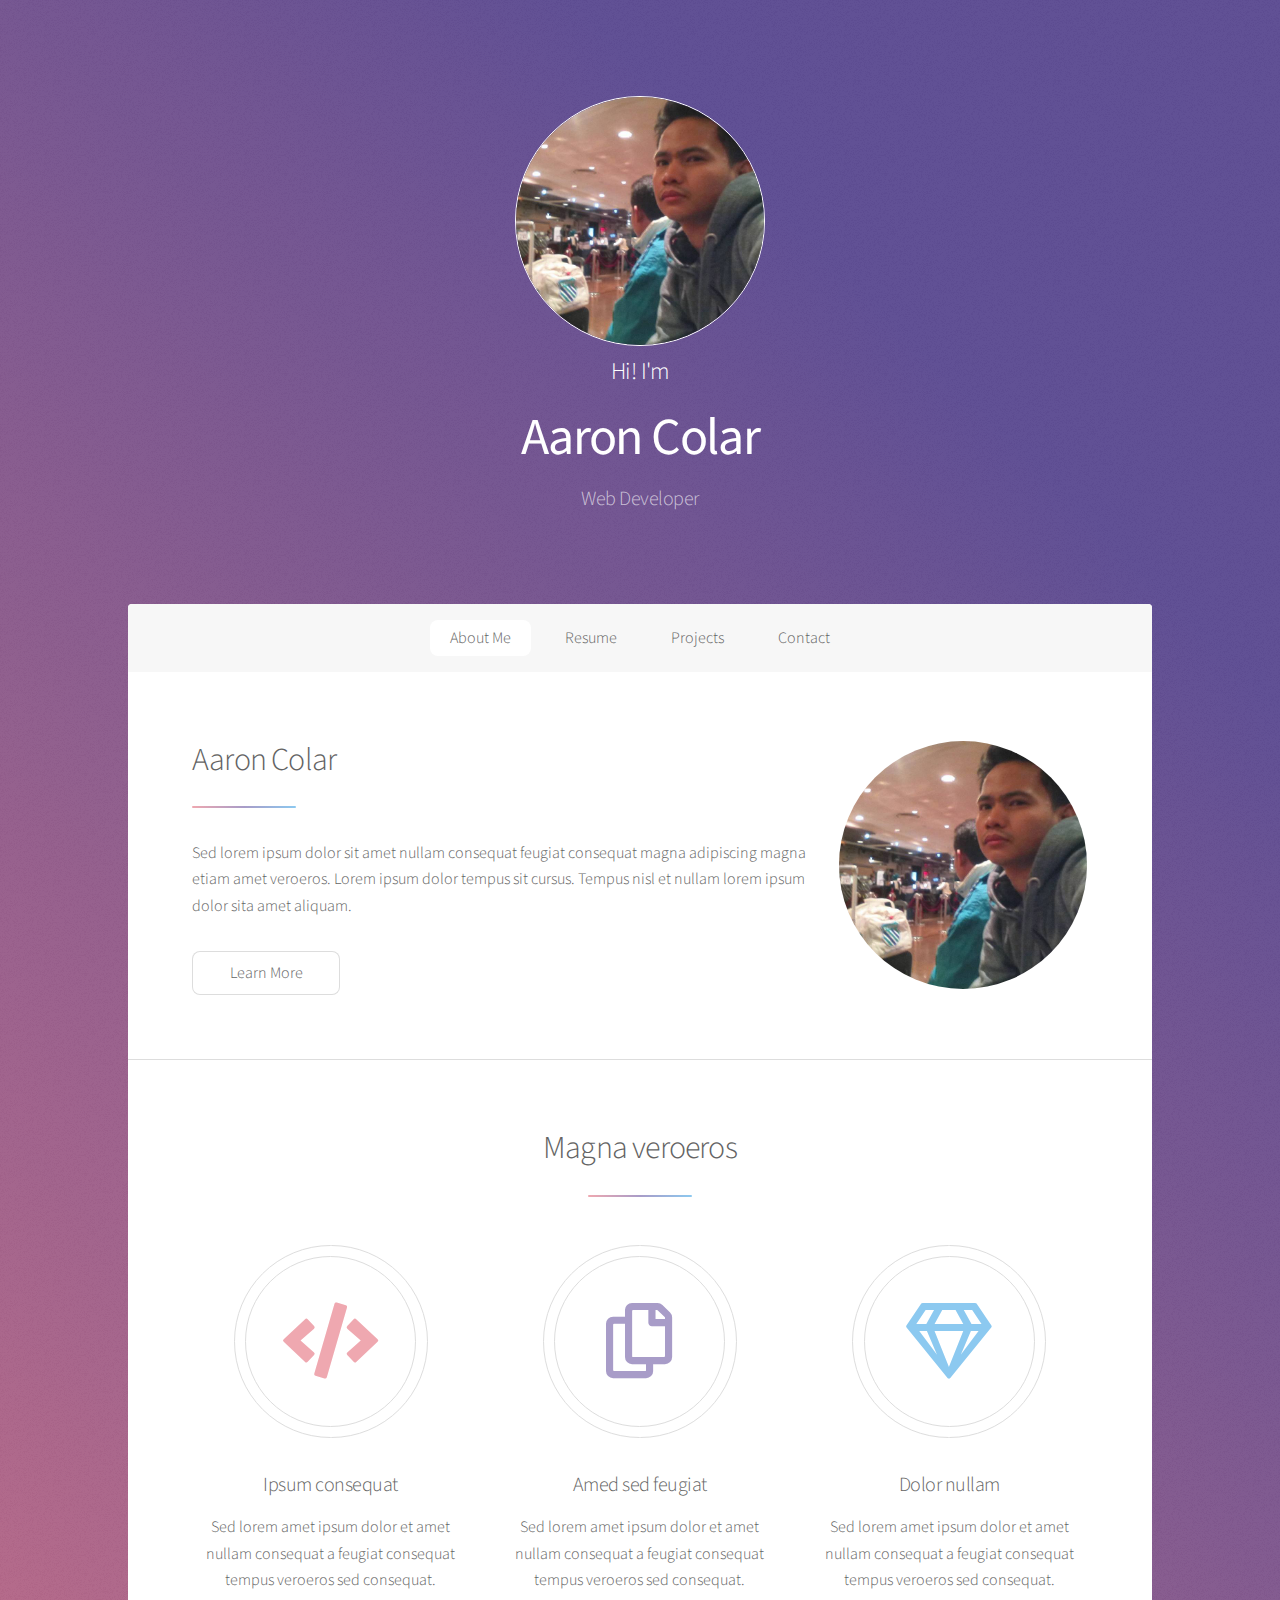
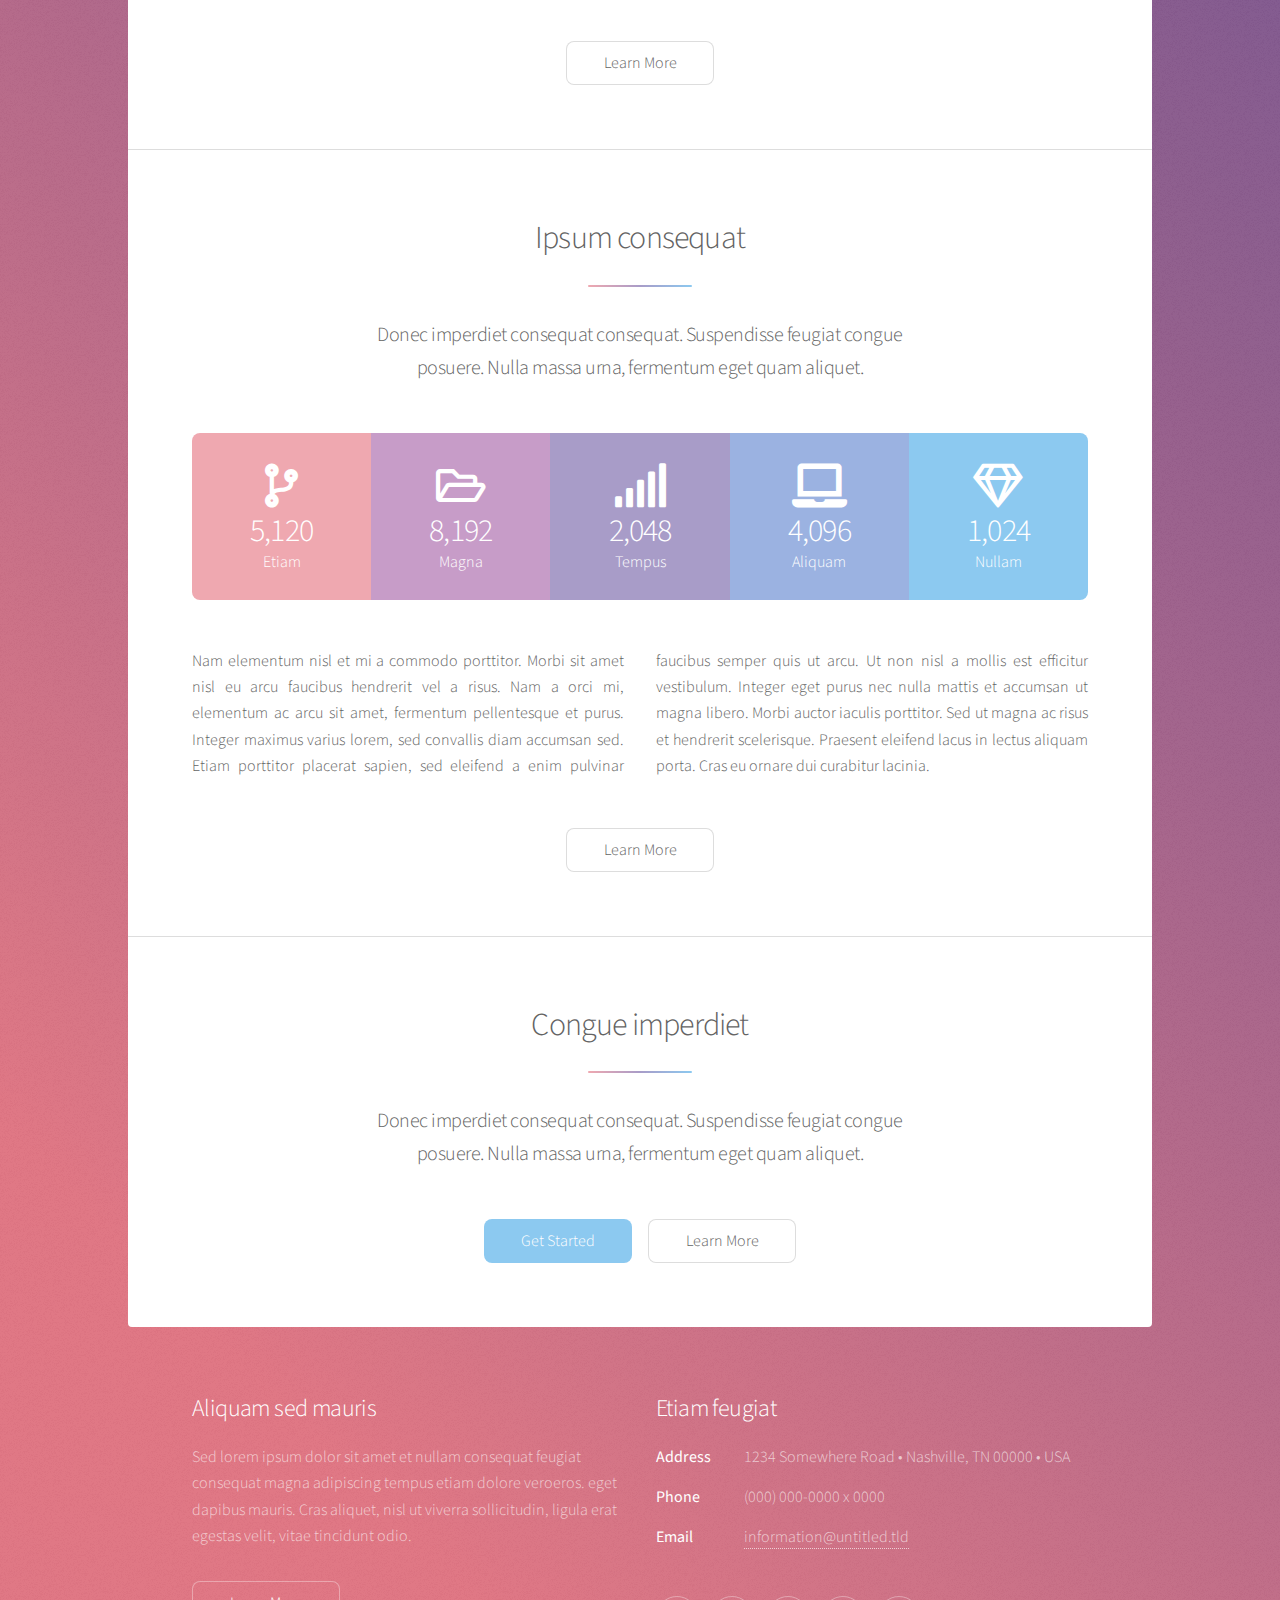
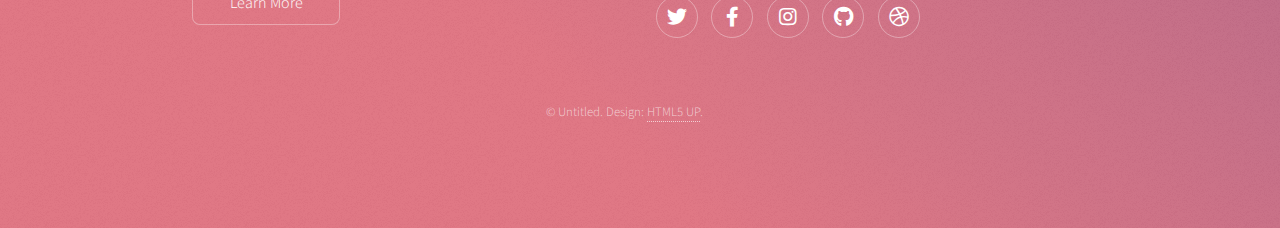
<file: index.html>
<!DOCTYPE HTML> 
<html lang="en">
	<head>
		<title>Aaron Colar</title>
		<meta charset="UTF-8" />
		<meta name="viewport" content="width=device-width, initial-scale=1, user-scalable=no" />
		<link rel="stylesheet" href="assets/css/main.css" />
		<noscript><link rel="stylesheet" href="assets/css/noscript.css" /></noscript>
	</head>
	<body class="is-preload">

		<!-- Wrapper -->
			<div id="wrapper">

				<!-- Header -->
					<header id="header" class="alt">
						<span><img  class="profile" src="images/profile.jpg" alt="" /></span>
						<h2>Hi! I'm</h2>
						<h1 class="profile_name">Aaron Colar</h1>
						<p>Web Developer</p>
					</header>

				<!-- Nav -->
					<nav id="nav">
						<ul>
							<li><a href="#intro" class="active">About Me</a></li>
							<li><a href="#first">Resume</a></li>
							<li><a href="#second">Projects</a></li>
							<li><a href="#cta">Contact</a></li>
						</ul>
					</nav>

				<!-- Main -->
					<div id="main">

						<!-- Introduction -->
							<section id="intro" class="main">
								<div class="spotlight">
									<div class="content">
										<header class="major">
											<h2>Aaron Colar</h2>
										</header>
										<p>Sed lorem ipsum dolor sit amet nullam consequat feugiat consequat magna
										adipiscing magna etiam amet veroeros. Lorem ipsum dolor tempus sit cursus.
										Tempus nisl et nullam lorem ipsum dolor sita amet aliquam.</p>
										<ul class="actions">
											<li><a href="generic.html" class="button">Learn More</a></li>
										</ul>
									</div>
									<img src="images/profile.jpg" class="profile" alt="" />
								</div>
							</section>

						<!-- First Section -->
							<section id="first" class="main special">
								<header class="major">
									<h2>Magna veroeros</h2>
								</header>
								<ul class="features">
									<li>
										<span class="icon solid major style1 fa-code"></span>
										<h3>Ipsum consequat</h3>
										<p>Sed lorem amet ipsum dolor et amet nullam consequat a feugiat consequat tempus veroeros sed consequat.</p>
									</li>
									<li>
										<span class="icon major style3 fa-copy"></span>
										<h3>Amed sed feugiat</h3>
										<p>Sed lorem amet ipsum dolor et amet nullam consequat a feugiat consequat tempus veroeros sed consequat.</p>
									</li>
									<li>
										<span class="icon major style5 fa-gem"></span>
										<h3>Dolor nullam</h3>
										<p>Sed lorem amet ipsum dolor et amet nullam consequat a feugiat consequat tempus veroeros sed consequat.</p>
									</li>
								</ul>
								<footer class="major">
									<ul class="actions special">
										<li><a href="generic.html" class="button">Learn More</a></li>
									</ul>
								</footer>
							</section>

						<!-- Second Section -->
							<section id="second" class="main special">
								<header class="major">
									<h2>Ipsum consequat</h2>
									<p>Donec imperdiet consequat consequat. Suspendisse feugiat congue<br />
									posuere. Nulla massa urna, fermentum eget quam aliquet.</p>
								</header>
								<ul class="statistics">
									<li class="style1">
										<span class="icon solid fa-code-branch"></span>
										<strong>5,120</strong> Etiam
									</li>
									<li class="style2">
										<span class="icon fa-folder-open"></span>
										<strong>8,192</strong> Magna
									</li>
									<li class="style3">
										<span class="icon solid fa-signal"></span>
										<strong>2,048</strong> Tempus
									</li>
									<li class="style4">
										<span class="icon solid fa-laptop"></span>
										<strong>4,096</strong> Aliquam
									</li>
									<li class="style5">
										<span class="icon fa-gem"></span>
										<strong>1,024</strong> Nullam
									</li>
								</ul>
								<p class="content">Nam elementum nisl et mi a commodo porttitor. Morbi sit amet nisl eu arcu faucibus hendrerit vel a risus. Nam a orci mi, elementum ac arcu sit amet, fermentum pellentesque et purus. Integer maximus varius lorem, sed convallis diam accumsan sed. Etiam porttitor placerat sapien, sed eleifend a enim pulvinar faucibus semper quis ut arcu. Ut non nisl a mollis est efficitur vestibulum. Integer eget purus nec nulla mattis et accumsan ut magna libero. Morbi auctor iaculis porttitor. Sed ut magna ac risus et hendrerit scelerisque. Praesent eleifend lacus in lectus aliquam porta. Cras eu ornare dui curabitur lacinia.</p>
								<footer class="major">
									<ul class="actions special">
										<li><a href="generic.html" class="button">Learn More</a></li>
									</ul>
								</footer>
							</section>

						<!-- Get Started -->
							<section id="cta" class="main special">
								<header class="major">
									<h2>Congue imperdiet</h2>
									<p>Donec imperdiet consequat consequat. Suspendisse feugiat congue<br />
									posuere. Nulla massa urna, fermentum eget quam aliquet.</p>
								</header>
								<footer class="major">
									<ul class="actions special">
										<li><a href="generic.html" class="button primary">Get Started</a></li>
										<li><a href="generic.html" class="button">Learn More</a></li>
									</ul>
								<!-- </footer> -->
							</section>

					</div>

				<!-- Footer -->
					<footer id="footer">
						<section>
							<h2>Aliquam sed mauris</h2>
							<p>Sed lorem ipsum dolor sit amet et nullam consequat feugiat consequat magna adipiscing tempus etiam dolore veroeros. eget dapibus mauris. Cras aliquet, nisl ut viverra sollicitudin, ligula erat egestas velit, vitae tincidunt odio.</p>
							<ul class="actions">
								<li><a href="generic.html" class="button">Learn More</a></li>
							</ul>
						</section>
						<section>
							<h2>Etiam feugiat</h2>
							<dl class="alt">
								<dt>Address</dt>
								<dd>1234 Somewhere Road &bull; Nashville, TN 00000 &bull; USA</dd>
								<dt>Phone</dt>
								<dd>(000) 000-0000 x 0000</dd>
								<dt>Email</dt>
								<dd><a href="#">information@untitled.tld</a></dd>
							</dl>
							<ul class="icons">
								<li><a href="#" class="icon brands fa-twitter alt"><span class="label">Twitter</span></a></li>
								<li><a href="#" class="icon brands fa-facebook-f alt"><span class="label">Facebook</span></a></li>
								<li><a href="#" class="icon brands fa-instagram alt"><span class="label">Instagram</span></a></li>
								<li><a href="#" class="icon brands fa-github alt"><span class="label">GitHub</span></a></li>
								<li><a href="#" class="icon brands fa-dribbble alt"><span class="label">Dribbble</span></a></li>
							</ul>
						</section>
						<p class="copyright">&copy; Untitled. Design: <a href="https://html5up.net">HTML5 UP</a>.</p>
					</footer>

			</div>

		<!-- Scripts -->
			<script src="assets/js/jquery.min.js"></script>
			<script src="assets/js/jquery.scrollex.min.js"></script>
			<script src="assets/js/jquery.scrolly.min.js"></script>
			<script src="assets/js/browser.min.js"></script>
			<script src="assets/js/breakpoints.min.js"></script>
			<script src="assets/js/util.js"></script>
			<script src="assets/js/main.js"></script>

	</body>
</html>
</file>
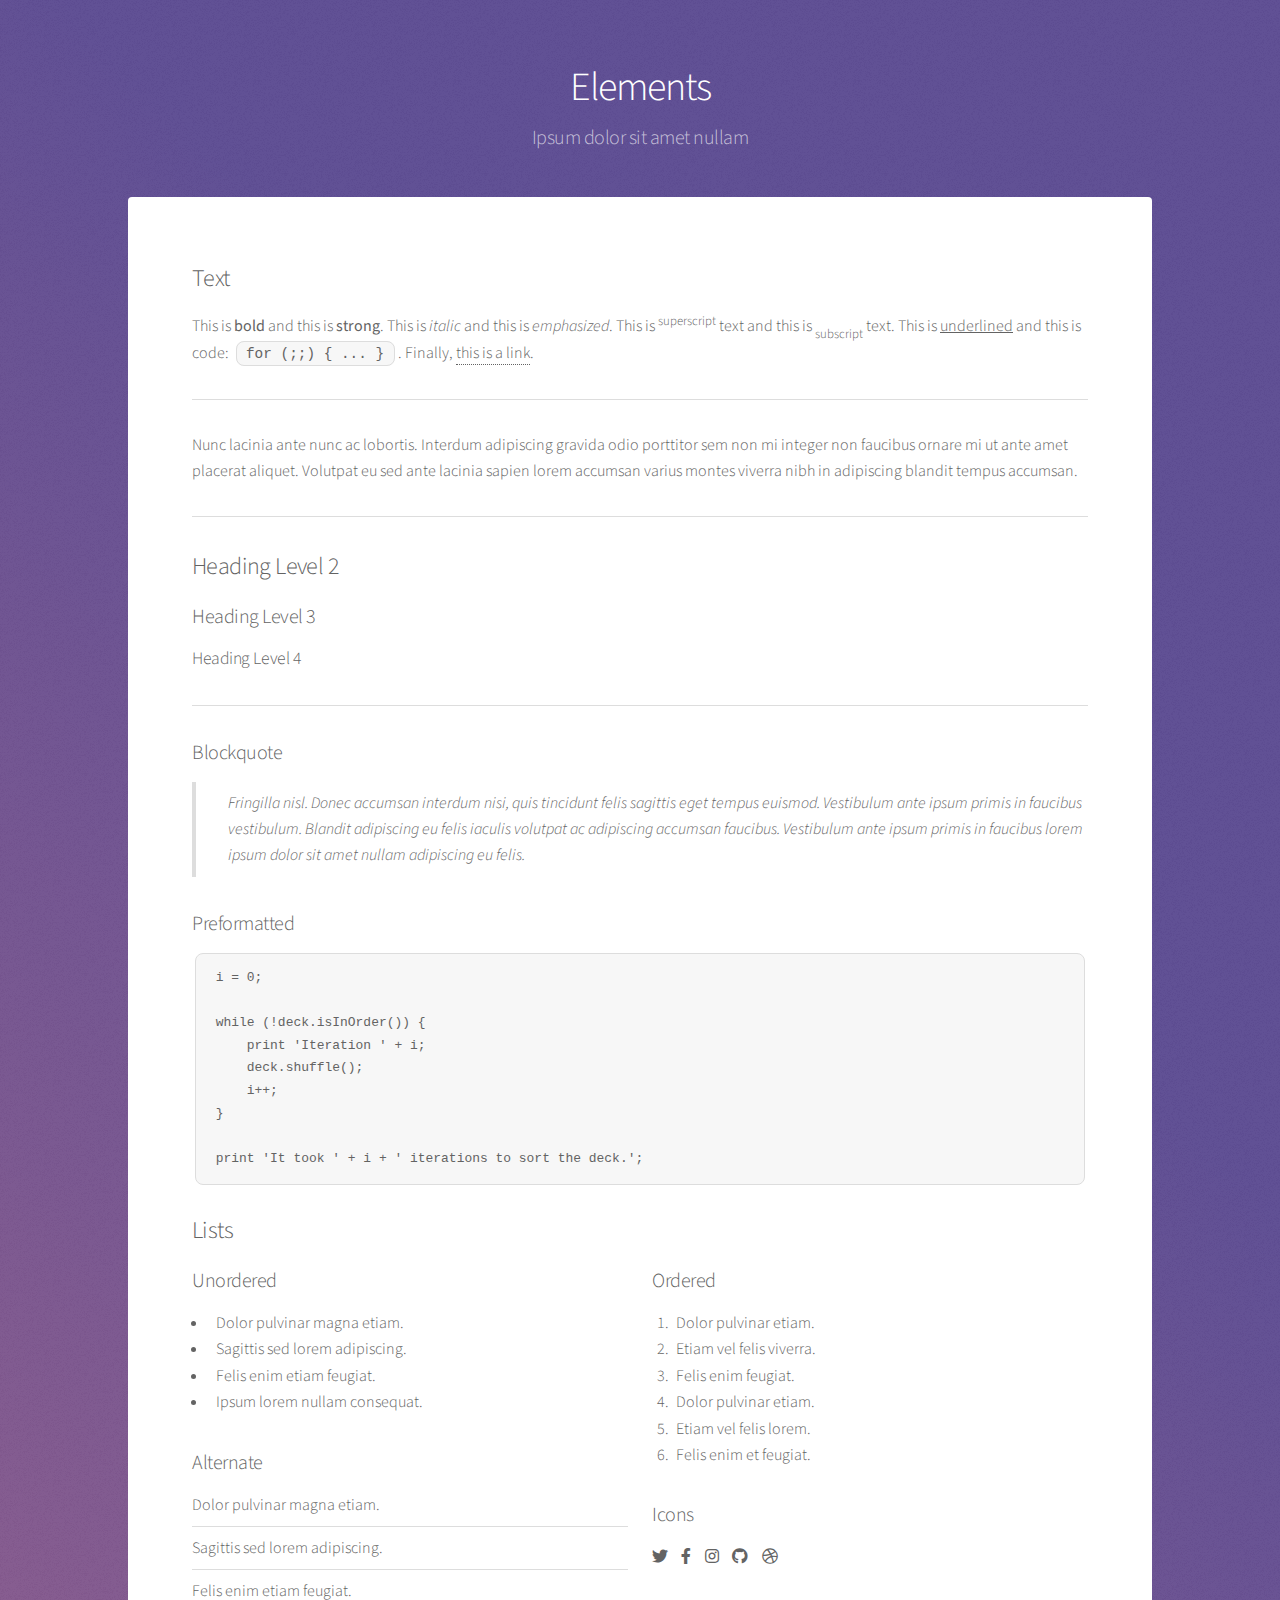
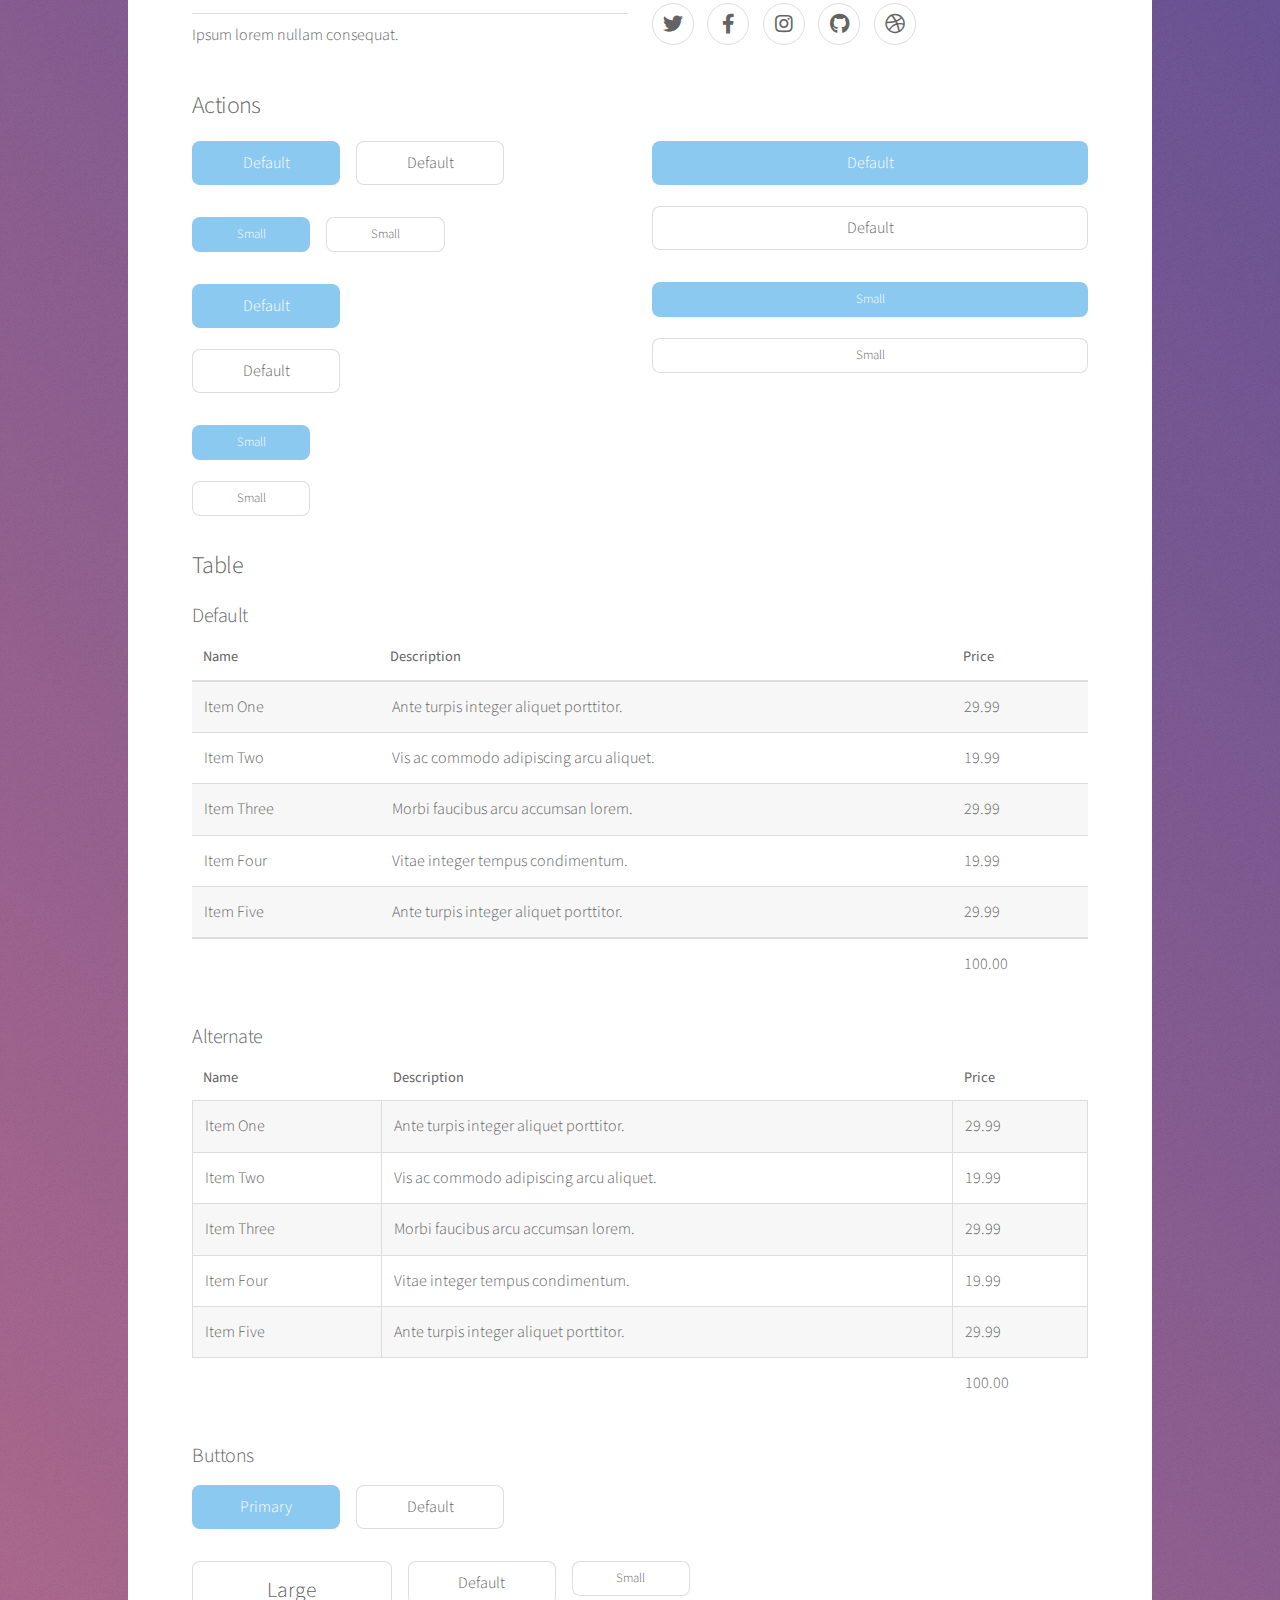
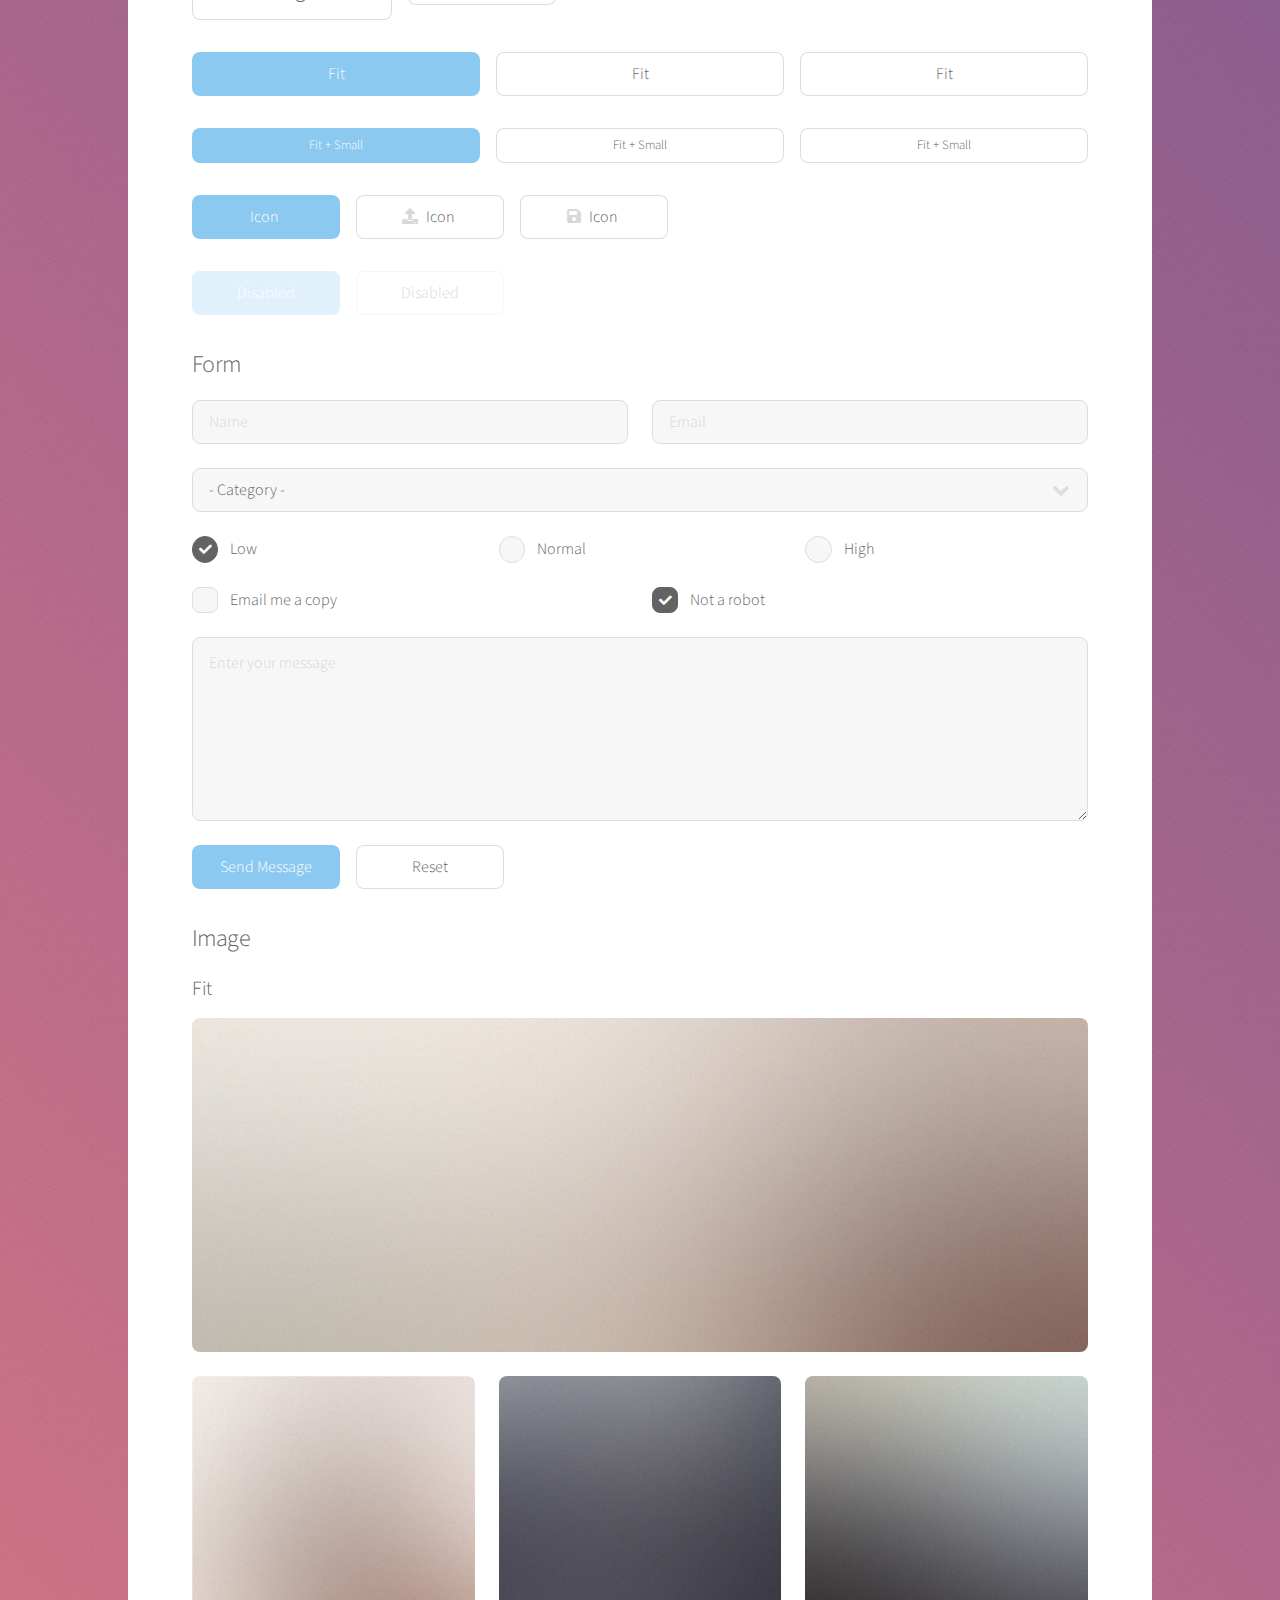
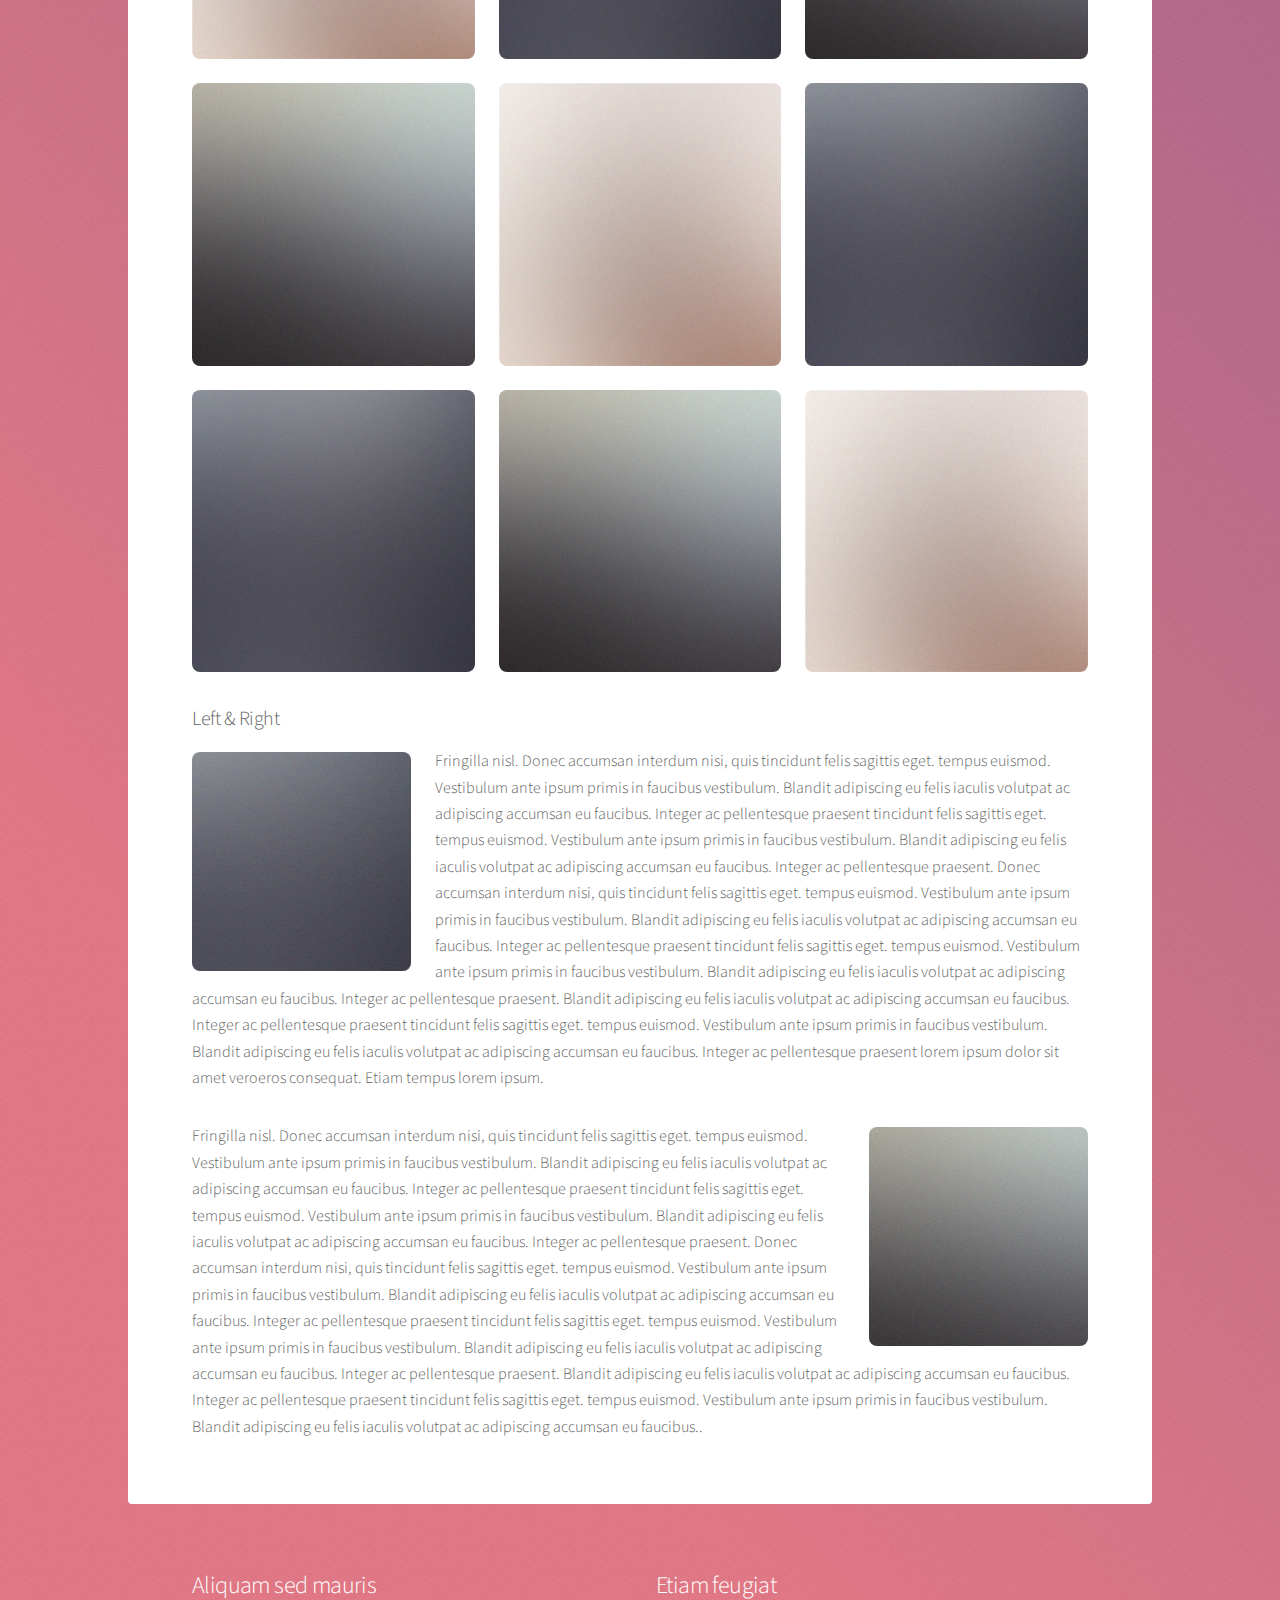
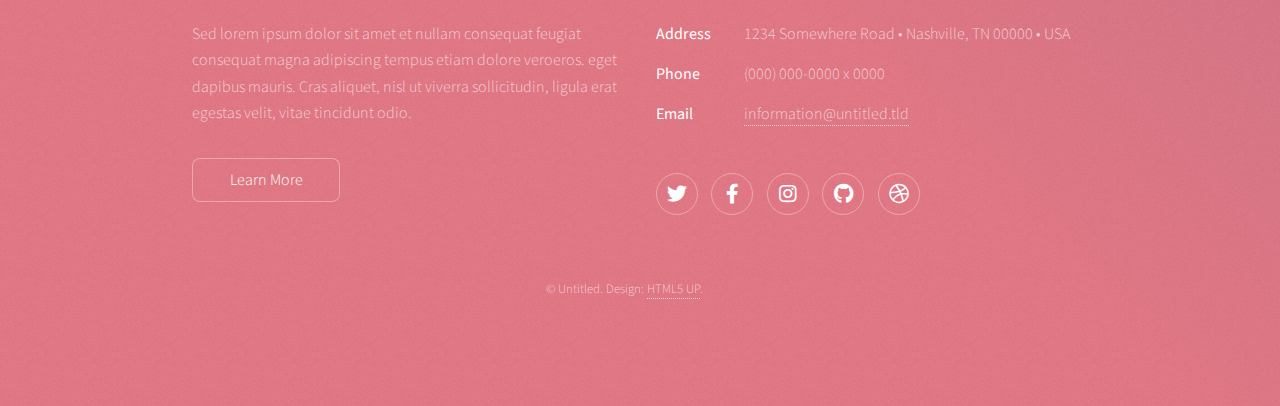
<file: elements.html>
<!DOCTYPE HTML> 
<html>
	<head>
		<title>Elements - Stellar by HTML5 UP</title>
		<meta charset="utf-8" />
		<meta name="viewport" content="width=device-width, initial-scale=1, user-scalable=no" />
		<link rel="stylesheet" href="assets/css/main.css" />
		<noscript><link rel="stylesheet" href="assets/css/noscript.css" /></noscript>
	</head>
	<body class="is-preload">

		<!-- Wrapper -->
			<div id="wrapper">

				<!-- Header -->
					<header id="header">
						<h1>Elements</h1>
						<p>Ipsum dolor sit amet nullam</p>
					</header>

				<!-- Main -->
					<div id="main">

						<!-- Content -->
							<section id="content" class="main">

								<!-- Text -->
									<section>
										<h2>Text</h2>
										<p>This is <b>bold</b> and this is <strong>strong</strong>. This is <i>italic</i> and this is <em>emphasized</em>.
										This is <sup>superscript</sup> text and this is <sub>subscript</sub> text.
										This is <u>underlined</u> and this is code: <code>for (;;) { ... }</code>. Finally, <a href="#">this is a link</a>.</p>
										<hr />
										<p>Nunc lacinia ante nunc ac lobortis. Interdum adipiscing gravida odio porttitor sem non mi integer non faucibus ornare mi ut ante amet placerat aliquet. Volutpat eu sed ante lacinia sapien lorem accumsan varius montes viverra nibh in adipiscing blandit tempus accumsan.</p>
										<hr />
										<h2>Heading Level 2</h2>
										<h3>Heading Level 3</h3>
										<h4>Heading Level 4</h4>
										<hr />
										<h3>Blockquote</h3>
										<blockquote>Fringilla nisl. Donec accumsan interdum nisi, quis tincidunt felis sagittis eget tempus euismod. Vestibulum ante ipsum primis in faucibus vestibulum. Blandit adipiscing eu felis iaculis volutpat ac adipiscing accumsan faucibus. Vestibulum ante ipsum primis in faucibus lorem ipsum dolor sit amet nullam adipiscing eu felis.</blockquote>
										<h3>Preformatted</h3>
										<pre><code>i = 0;

while (!deck.isInOrder()) {
    print 'Iteration ' + i;
    deck.shuffle();
    i++;
}

print 'It took ' + i + ' iterations to sort the deck.';</code></pre>
									</section>

								<!-- Lists -->
									<section>
										<h2>Lists</h2>
										<div class="row">
											<div class="col-6 col-12-medium">
												<h3>Unordered</h3>
												<ul>
													<li>Dolor pulvinar magna etiam.</li>
													<li>Sagittis sed lorem adipiscing.</li>
													<li>Felis enim etiam feugiat.</li>
													<li>Ipsum lorem nullam consequat.</li>
												</ul>
												<h3>Alternate</h3>
												<ul class="alt">
													<li>Dolor pulvinar magna etiam.</li>
													<li>Sagittis sed lorem adipiscing.</li>
													<li>Felis enim etiam feugiat.</li>
													<li>Ipsum lorem nullam consequat.</li>
												</ul>
											</div>
											<div class="col-6 col-12-medium">
												<h3>Ordered</h3>
												<ol>
													<li>Dolor pulvinar etiam.</li>
													<li>Etiam vel felis viverra.</li>
													<li>Felis enim feugiat.</li>
													<li>Dolor pulvinar etiam.</li>
													<li>Etiam vel felis lorem.</li>
													<li>Felis enim et feugiat.</li>
												</ol>
												<h3>Icons</h3>
												<ul class="icons">
													<li><a href="#" class="icon brands fa-twitter"><span class="label">Twitter</span></a></li>
													<li><a href="#" class="icon brands fa-facebook-f"><span class="label">Facebook</span></a></li>
													<li><a href="#" class="icon brands fa-instagram"><span class="label">Instagram</span></a></li>
													<li><a href="#" class="icon brands fa-github"><span class="label">GitHub</span></a></li>
													<li><a href="#" class="icon brands fa-dribbble"><span class="label">Dribbble</span></a></li>
												</ul>
												<ul class="icons">
													<li><a href="#" class="icon brands alt fa-twitter"><span class="label">Twitter</span></a></li>
													<li><a href="#" class="icon brands alt fa-facebook-f"><span class="label">Facebook</span></a></li>
													<li><a href="#" class="icon brands alt fa-instagram"><span class="label">Instagram</span></a></li>
													<li><a href="#" class="icon brands alt fa-github"><span class="label">GitHub</span></a></li>
													<li><a href="#" class="icon brands alt fa-dribbble"><span class="label">Dribbble</span></a></li>
												</ul>
											</div>
										</div>
										<h2>Actions</h2>
										<div class="row">
											<div class="col-6 col-12-medium">
												<ul class="actions">
													<li><a href="#" class="button primary">Default</a></li>
													<li><a href="#" class="button">Default</a></li>
												</ul>
												<ul class="actions small">
													<li><a href="#" class="button primary small">Small</a></li>
													<li><a href="#" class="button small">Small</a></li>
												</ul>
												<ul class="actions stacked">
													<li><a href="#" class="button primary">Default</a></li>
													<li><a href="#" class="button">Default</a></li>
												</ul>
												<ul class="actions stacked">
													<li><a href="#" class="button primary small">Small</a></li>
													<li><a href="#" class="button small">Small</a></li>
												</ul>
											</div>
											<div class="col-6 col-12-medium">
												<ul class="actions stacked">
													<li><a href="#" class="button primary fit">Default</a></li>
													<li><a href="#" class="button fit">Default</a></li>
												</ul>
												<ul class="actions stacked">
													<li><a href="#" class="button primary small fit">Small</a></li>
													<li><a href="#" class="button small fit">Small</a></li>
												</ul>
											</div>
										</div>
									</section>

								<!-- Table -->
									<section>
										<h2>Table</h2>
										<h3>Default</h3>
										<div class="table-wrapper">
											<table>
												<thead>
													<tr>
														<th>Name</th>
														<th>Description</th>
														<th>Price</th>
													</tr>
												</thead>
												<tbody>
													<tr>
														<td>Item One</td>
														<td>Ante turpis integer aliquet porttitor.</td>
														<td>29.99</td>
													</tr>
													<tr>
														<td>Item Two</td>
														<td>Vis ac commodo adipiscing arcu aliquet.</td>
														<td>19.99</td>
													</tr>
													<tr>
														<td>Item Three</td>
														<td> Morbi faucibus arcu accumsan lorem.</td>
														<td>29.99</td>
													</tr>
													<tr>
														<td>Item Four</td>
														<td>Vitae integer tempus condimentum.</td>
														<td>19.99</td>
													</tr>
													<tr>
														<td>Item Five</td>
														<td>Ante turpis integer aliquet porttitor.</td>
														<td>29.99</td>
													</tr>
												</tbody>
												<tfoot>
													<tr>
														<td colspan="2"></td>
														<td>100.00</td>
													</tr>
												</tfoot>
											</table>
										</div>

										<h3>Alternate</h3>
										<div class="table-wrapper">
											<table class="alt">
												<thead>
													<tr>
														<th>Name</th>
														<th>Description</th>
														<th>Price</th>
													</tr>
												</thead>
												<tbody>
													<tr>
														<td>Item One</td>
														<td>Ante turpis integer aliquet porttitor.</td>
														<td>29.99</td>
													</tr>
													<tr>
														<td>Item Two</td>
														<td>Vis ac commodo adipiscing arcu aliquet.</td>
														<td>19.99</td>
													</tr>
													<tr>
														<td>Item Three</td>
														<td> Morbi faucibus arcu accumsan lorem.</td>
														<td>29.99</td>
													</tr>
													<tr>
														<td>Item Four</td>
														<td>Vitae integer tempus condimentum.</td>
														<td>19.99</td>
													</tr>
													<tr>
														<td>Item Five</td>
														<td>Ante turpis integer aliquet porttitor.</td>
														<td>29.99</td>
													</tr>
												</tbody>
												<tfoot>
													<tr>
														<td colspan="2"></td>
														<td>100.00</td>
													</tr>
												</tfoot>
											</table>
										</div>
									</section>

								<!-- Buttons -->
									<section>
										<h3>Buttons</h3>
										<ul class="actions">
											<li><a href="#" class="button primary">Primary</a></li>
											<li><a href="#" class="button">Default</a></li>
										</ul>
										<ul class="actions">
											<li><a href="#" class="button large">Large</a></li>
											<li><a href="#" class="button">Default</a></li>
											<li><a href="#" class="button small">Small</a></li>
										</ul>
										<ul class="actions fit">
											<li><a href="#" class="button primary fit">Fit</a></li>
											<li><a href="#" class="button fit">Fit</a></li>
											<li><a href="#" class="button fit">Fit</a></li>
										</ul>
										<ul class="actions fit small">
											<li><a href="#" class="button primary fit small">Fit + Small</a></li>
											<li><a href="#" class="button fit small">Fit + Small</a></li>
											<li><a href="#" class="button fit small">Fit + Small</a></li>
										</ul>
										<ul class="actions">
											<li><a href="#" class="button primary icon solidfa-download">Icon</a></li>
											<li><a href="#" class="button icon solid fa-upload">Icon</a></li>
											<li><a href="#" class="button icon solid fa-save">Icon</a></li>
										</ul>
										<ul class="actions">
											<li><span class="button primary disabled">Disabled</span></li>
											<li><span class="button disabled">Disabled</span></li>
										</ul>
									</section>

								<!-- Form -->
									<section>
										<h2>Form</h2>
										<form method="post" action="#">
											<div class="row gtr-uniform">
												<div class="col-6 col-12-xsmall">
													<input type="text" name="demo-name" id="demo-name" value="" placeholder="Name" />
												</div>
												<div class="col-6 col-12-xsmall">
													<input type="email" name="demo-email" id="demo-email" value="" placeholder="Email" />
												</div>
												<div class="col-12">
													<select name="demo-category" id="demo-category">
														<option value="">- Category -</option>
														<option value="1">Manufacturing</option>
														<option value="1">Shipping</option>
														<option value="1">Administration</option>
														<option value="1">Human Resources</option>
													</select>
												</div>
												<div class="col-4 col-12-small">
													<input type="radio" id="demo-priority-low" name="demo-priority" checked>
													<label for="demo-priority-low">Low</label>
												</div>
												<div class="col-4 col-12-small">
													<input type="radio" id="demo-priority-normal" name="demo-priority">
													<label for="demo-priority-normal">Normal</label>
												</div>
												<div class="col-4 col-12-small">
													<input type="radio" id="demo-priority-high" name="demo-priority">
													<label for="demo-priority-high">High</label>
												</div>
												<div class="col-6 col-12-small">
													<input type="checkbox" id="demo-copy" name="demo-copy">
													<label for="demo-copy">Email me a copy</label>
												</div>
												<div class="col-6 col-12-small">
													<input type="checkbox" id="demo-human" name="demo-human" checked>
													<label for="demo-human">Not a robot</label>
												</div>
												<div class="col-12">
													<textarea name="demo-message" id="demo-message" placeholder="Enter your message" rows="6"></textarea>
												</div>
												<div class="col-12">
													<ul class="actions">
														<li><input type="submit" value="Send Message" class="primary" /></li>
														<li><input type="reset" value="Reset" /></li>
													</ul>
												</div>
											</div>
										</form>
									</section>

								<!-- Image -->
									<section>
										<h2>Image</h2>
										<h3>Fit</h3>
										<div class="box alt">
											<div class="row gtr-uniform">
												<div class="col-12"><span class="image fit"><img src="images/pic04.jpg" alt="" /></span></div>
												<div class="col-4"><span class="image fit"><img src="images/pic01.jpg" alt="" /></span></div>
												<div class="col-4"><span class="image fit"><img src="images/pic02.jpg" alt="" /></span></div>
												<div class="col-4"><span class="image fit"><img src="images/pic03.jpg" alt="" /></span></div>
												<div class="col-4"><span class="image fit"><img src="images/pic03.jpg" alt="" /></span></div>
												<div class="col-4"><span class="image fit"><img src="images/pic01.jpg" alt="" /></span></div>
												<div class="col-4"><span class="image fit"><img src="images/pic02.jpg" alt="" /></span></div>
												<div class="col-4"><span class="image fit"><img src="images/pic02.jpg" alt="" /></span></div>
												<div class="col-4"><span class="image fit"><img src="images/pic03.jpg" alt="" /></span></div>
												<div class="col-4"><span class="image fit"><img src="images/pic01.jpg" alt="" /></span></div>
											</div>
										</div>
										<h3>Left &amp; Right</h3>
										<p><span class="image left"><img src="images/pic05.jpg" alt="" /></span>Fringilla nisl. Donec accumsan interdum nisi, quis tincidunt felis sagittis eget. tempus euismod. Vestibulum ante ipsum primis in faucibus vestibulum. Blandit adipiscing eu felis iaculis volutpat ac adipiscing accumsan eu faucibus. Integer ac pellentesque praesent tincidunt felis sagittis eget. tempus euismod. Vestibulum ante ipsum primis in faucibus vestibulum. Blandit adipiscing eu felis iaculis volutpat ac adipiscing accumsan eu faucibus. Integer ac pellentesque praesent. Donec accumsan interdum nisi, quis tincidunt felis sagittis eget. tempus euismod. Vestibulum ante ipsum primis in faucibus vestibulum. Blandit adipiscing eu felis iaculis volutpat ac adipiscing accumsan eu faucibus. Integer ac pellentesque praesent tincidunt felis sagittis eget. tempus euismod. Vestibulum ante ipsum primis in faucibus vestibulum. Blandit adipiscing eu felis iaculis volutpat ac adipiscing accumsan eu faucibus. Integer ac pellentesque praesent. Blandit adipiscing eu felis iaculis volutpat ac adipiscing accumsan eu faucibus. Integer ac pellentesque praesent tincidunt felis sagittis eget. tempus euismod. Vestibulum ante ipsum primis in faucibus vestibulum. Blandit adipiscing eu felis iaculis volutpat ac adipiscing accumsan eu faucibus. Integer ac pellentesque praesent lorem ipsum dolor sit amet veroeros consequat. Etiam tempus lorem ipsum.</p>
										<p><span class="image right"><img src="images/pic06.jpg" alt="" /></span>Fringilla nisl. Donec accumsan interdum nisi, quis tincidunt felis sagittis eget. tempus euismod. Vestibulum ante ipsum primis in faucibus vestibulum. Blandit adipiscing eu felis iaculis volutpat ac adipiscing accumsan eu faucibus. Integer ac pellentesque praesent tincidunt felis sagittis eget. tempus euismod. Vestibulum ante ipsum primis in faucibus vestibulum. Blandit adipiscing eu felis iaculis volutpat ac adipiscing accumsan eu faucibus. Integer ac pellentesque praesent. Donec accumsan interdum nisi, quis tincidunt felis sagittis eget. tempus euismod. Vestibulum ante ipsum primis in faucibus vestibulum. Blandit adipiscing eu felis iaculis volutpat ac adipiscing accumsan eu faucibus. Integer ac pellentesque praesent tincidunt felis sagittis eget. tempus euismod. Vestibulum ante ipsum primis in faucibus vestibulum. Blandit adipiscing eu felis iaculis volutpat ac adipiscing accumsan eu faucibus. Integer ac pellentesque praesent. Blandit adipiscing eu felis iaculis volutpat ac adipiscing accumsan eu faucibus. Integer ac pellentesque praesent tincidunt felis sagittis eget. tempus euismod. Vestibulum ante ipsum primis in faucibus vestibulum. Blandit adipiscing eu felis iaculis volutpat ac adipiscing accumsan eu faucibus..</p>
									</section>

							</section>

					</div>

				<!-- Footer -->
					<footer id="footer">
						<section>
							<h2>Aliquam sed mauris</h2>
							<p>Sed lorem ipsum dolor sit amet et nullam consequat feugiat consequat magna adipiscing tempus etiam dolore veroeros. eget dapibus mauris. Cras aliquet, nisl ut viverra sollicitudin, ligula erat egestas velit, vitae tincidunt odio.</p>
							<ul class="actions">
								<li><a href="#" class="button">Learn More</a></li>
							</ul>
						</section>
						<section>
							<h2>Etiam feugiat</h2>
							<dl class="alt">
								<dt>Address</dt>
								<dd>1234 Somewhere Road &bull; Nashville, TN 00000 &bull; USA</dd>
								<dt>Phone</dt>
								<dd>(000) 000-0000 x 0000</dd>
								<dt>Email</dt>
								<dd><a href="#">information@untitled.tld</a></dd>
							</dl>
							<ul class="icons">
								<li><a href="#" class="icon brands fa-twitter alt"><span class="label">Twitter</span></a></li>
								<li><a href="#" class="icon brands fa-facebook-f alt"><span class="label">Facebook</span></a></li>
								<li><a href="#" class="icon brands fa-instagram alt"><span class="label">Instagram</span></a></li>
								<li><a href="#" class="icon brands fa-github alt"><span class="label">GitHub</span></a></li>
								<li><a href="#" class="icon brands fa-dribbble alt"><span class="label">Dribbble</span></a></li>
							</ul>
						</section>
						<p class="copyright">&copy; Untitled. Design: <a href="https://html5up.net">HTML5 UP</a>.</p>
					</footer>

			</div>

		<!-- Scripts -->
			<script src="assets/js/jquery.min.js"></script>
			<script src="assets/js/jquery.scrollex.min.js"></script>
			<script src="assets/js/jquery.scrolly.min.js"></script>
			<script src="assets/js/browser.min.js"></script>
			<script src="assets/js/breakpoints.min.js"></script>
			<script src="assets/js/util.js"></script>
			<script src="assets/js/main.js"></script>

	</body>
</html>
</file>
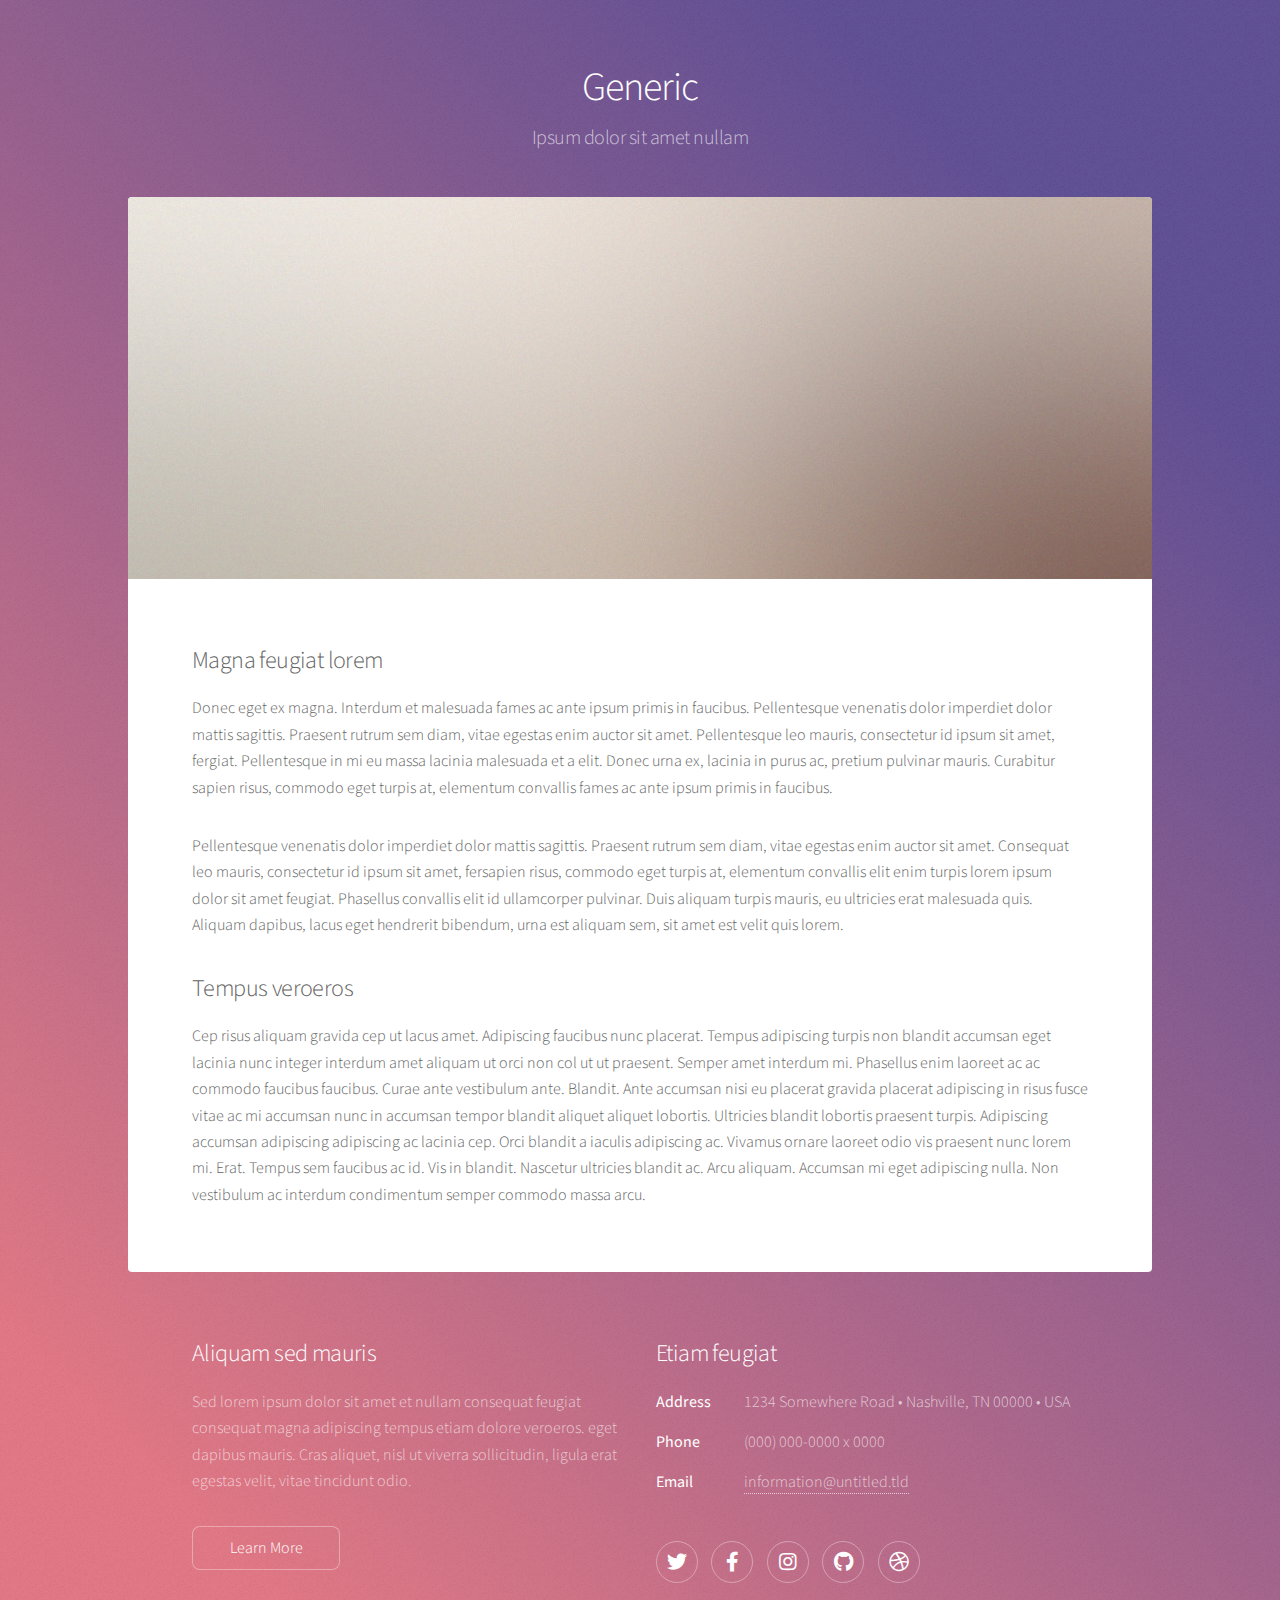
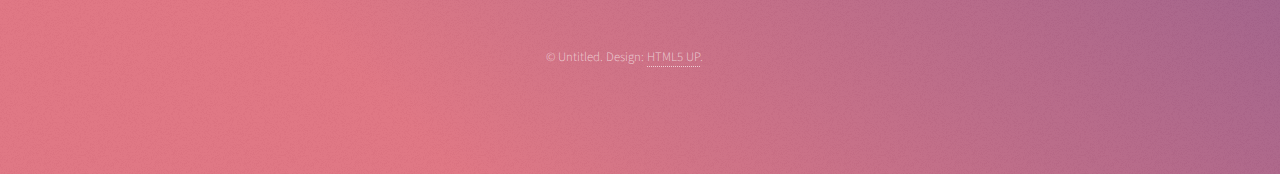
<file: generic.html>
<!DOCTYPE HTML> 
<html>
	<head>
		<title>Generic - Stellar by HTML5 UP</title>
		<meta charset="utf-8" />
		<meta name="viewport" content="width=device-width, initial-scale=1, user-scalable=no" />
		<link rel="stylesheet" href="assets/css/main.css" />
		<noscript><link rel="stylesheet" href="assets/css/noscript.css" /></noscript>
	</head>
	<body class="is-preload">

		<!-- Wrapper -->
			<div id="wrapper">

				<!-- Header -->
					<header id="header">
						<h1>Generic</h1>
						<p>Ipsum dolor sit amet nullam</p>
					</header>

				<!-- Main -->
					<div id="main">

						<!-- Content -->
							<section id="content" class="main">
								<span class="image main"><img src="images/pic04.jpg" alt="" /></span>
								<h2>Magna feugiat lorem</h2>
								<p>Donec eget ex magna. Interdum et malesuada fames ac ante ipsum primis in faucibus. Pellentesque venenatis dolor imperdiet dolor mattis sagittis. Praesent rutrum sem diam, vitae egestas enim auctor sit amet. Pellentesque leo mauris, consectetur id ipsum sit amet, fergiat. Pellentesque in mi eu massa lacinia malesuada et a elit. Donec urna ex, lacinia in purus ac, pretium pulvinar mauris. Curabitur sapien risus, commodo eget turpis at, elementum convallis fames ac ante ipsum primis in faucibus.</p>
								<p>Pellentesque venenatis dolor imperdiet dolor mattis sagittis. Praesent rutrum sem diam, vitae egestas enim auctor sit amet. Consequat leo mauris, consectetur id ipsum sit amet, fersapien risus, commodo eget turpis at, elementum convallis elit enim turpis lorem ipsum dolor sit amet feugiat. Phasellus convallis elit id ullamcorper pulvinar. Duis aliquam turpis mauris, eu ultricies erat malesuada quis. Aliquam dapibus, lacus eget hendrerit bibendum, urna est aliquam sem, sit amet est velit quis lorem.</p>
								<h2>Tempus veroeros</h2>
								<p>Cep risus aliquam gravida cep ut lacus amet. Adipiscing faucibus nunc placerat. Tempus adipiscing turpis non blandit accumsan eget lacinia nunc integer interdum amet aliquam ut orci non col ut ut praesent. Semper amet interdum mi. Phasellus enim laoreet ac ac commodo faucibus faucibus. Curae ante vestibulum ante. Blandit. Ante accumsan nisi eu placerat gravida placerat adipiscing in risus fusce vitae ac mi accumsan nunc in accumsan tempor blandit aliquet aliquet lobortis. Ultricies blandit lobortis praesent turpis. Adipiscing accumsan adipiscing adipiscing ac lacinia cep. Orci blandit a iaculis adipiscing ac. Vivamus ornare laoreet odio vis praesent nunc lorem mi. Erat. Tempus sem faucibus ac id. Vis in blandit. Nascetur ultricies blandit ac. Arcu aliquam. Accumsan mi eget adipiscing nulla. Non vestibulum ac interdum condimentum semper commodo massa arcu.</p>
							</section>

					</div>

				<!-- Footer -->
					<footer id="footer">
						<section>
							<h2>Aliquam sed mauris</h2>
							<p>Sed lorem ipsum dolor sit amet et nullam consequat feugiat consequat magna adipiscing tempus etiam dolore veroeros. eget dapibus mauris. Cras aliquet, nisl ut viverra sollicitudin, ligula erat egestas velit, vitae tincidunt odio.</p>
							<ul class="actions">
								<li><a href="#" class="button">Learn More</a></li>
							</ul>
						</section>
						<section>
							<h2>Etiam feugiat</h2>
							<dl class="alt">
								<dt>Address</dt>
								<dd>1234 Somewhere Road &bull; Nashville, TN 00000 &bull; USA</dd>
								<dt>Phone</dt>
								<dd>(000) 000-0000 x 0000</dd>
								<dt>Email</dt>
								<dd><a href="#">information@untitled.tld</a></dd>
							</dl>
							<ul class="icons">
								<li><a href="#" class="icon brands fa-twitter alt"><span class="label">Twitter</span></a></li>
								<li><a href="#" class="icon brands fa-facebook-f alt"><span class="label">Facebook</span></a></li>
								<li><a href="#" class="icon brands fa-instagram alt"><span class="label">Instagram</span></a></li>
								<li><a href="#" class="icon brands fa-github alt"><span class="label">GitHub</span></a></li>
								<li><a href="#" class="icon brands fa-dribbble alt"><span class="label">Dribbble</span></a></li>
							</ul>
						</section>
						<p class="copyright">&copy; Untitled. Design: <a href="https://html5up.net">HTML5 UP</a>.</p>
					</footer>

			</div>

		<!-- Scripts -->
			<script src="assets/js/jquery.min.js"></script>
			<script src="assets/js/jquery.scrollex.min.js"></script>
			<script src="assets/js/jquery.scrolly.min.js"></script>
			<script src="assets/js/browser.min.js"></script>
			<script src="assets/js/breakpoints.min.js"></script>
			<script src="assets/js/util.js"></script>
			<script src="assets/js/main.js"></script>

	</body>
</html>
</file>
<file: assets/css/noscript.css>
/* Header */

	body.is-preload #header.alt > * {
		opacity: 1;
	}

	body.is-preload #header.alt .logo {
		-moz-transform: none;
		-webkit-transform: none;
		-ms-transform: none;
		transform: none;
	}
</file>
<file: assets/css/main.css>
@import url(fontawesome-all.min.css);
@import 'https://fonts.googleapis.com/css?family=Source+Sans+Pro:300,400';
 

html, body, div, span, applet, object,
iframe, h1, h2, h3, h4, h5, h6, p, blockquote,
pre, a, abbr, acronym, address, big, cite,
code, del, dfn, em, img, ins, kbd, q, s, samp,
small, strike, strong, sub, sup, tt, var, b,
u, i, center, dl, dt, dd, ol, ul, li, fieldset,
form, label, legend, table, caption, tbody,
tfoot, thead, tr, th, td, article, aside,
canvas, details, embed, figure, figcaption,
footer, header, hgroup, menu, nav, output, ruby,
section, summary, time, mark, audio, video {
	margin: 0;
	padding: 0;
	border: 0;
	font-size: 100%;
	font: inherit;
	vertical-align: baseline;}

article, aside, details, figcaption, figure,
footer, header, hgroup, menu, nav, section {
	display: block;}

body {
	line-height: 1;
}

.profile {
	border-radius: 90%;
	border: 1px solid white;
	block-size: 250px;
}

.profile_name {
	font-weight: bolder;
}

ol, ul {
	list-style: none;
}

blockquote, q {
	quotes: none;
}

	blockquote:before, blockquote:after, q:before, q:after {
		content: '';
		content: none;
	}

table {
	border-collapse: collapse;
	border-spacing: 0;
}

body {
	-webkit-text-size-adjust: none;
}

mark {
	background-color: transparent;
	color: inherit;
}

input::-moz-focus-inner {
	border: 0;
	padding: 0;
}

input, select, textarea {
	-moz-appearance: none;
	-webkit-appearance: none;
	-ms-appearance: none;
	appearance: none;
}

/* Basic */

	@-ms-viewport {
		width: device-width;
	}

	body {
		-ms-overflow-style: scrollbar;
	}

	@media screen and (max-width: 480px) {

		html, body {
			min-width: 320px;
		}

	}

	html {
		box-sizing: border-box;
	}

	*, *:before, *:after {
		box-sizing: inherit;
	}

	body {
		background-color: #935d8c;
		background-image: url("images/overlay.png"), -moz-linear-gradient(45deg, #e37682 15%, #5f4d93 85%);
		background-image: url("images/overlay.png"), -webkit-linear-gradient(45deg, #e37682 15%, #5f4d93 85%);
		background-image: url("images/overlay.png"), -ms-linear-gradient(45deg, #e37682 15%, #5f4d93 85%);
		background-image: url("images/overlay.png"), linear-gradient(45deg, #e37682 15%, #5f4d93 85%);
	}

		body.is-preload *, body.is-preload *:before, body.is-preload *:after {
			-moz-animation: none !important;
			-webkit-animation: none !important;
			-ms-animation: none !important;
			animation: none !important;
			-moz-transition: none !important;
			-webkit-transition: none !important;
			-ms-transition: none !important;
			transition: none !important;
		}

/* Type */

	body {
		background-color: #935d8c;
		color: rgba(255, 255, 255, 0.65);
	}

	body, input, select, textarea {
		font-family: "Source Sans Pro", Helvetica, sans-serif;
		font-size: 17pt;
		font-weight: 300;
		line-height: 1.65;
	}

		@media screen and (max-width: 1680px) {

			body, input, select, textarea {
				font-size: 14pt;
			}

		}

		@media screen and (max-width: 1280px) {

			body, input, select, textarea {
				font-size: 12pt;
			}

		}

		@media screen and (max-width: 360px) {

			body, input, select, textarea {
				font-size: 11pt;
			}

		}

	a {
		-moz-transition: color 0.2s ease, border-bottom 0.2s ease;
		-webkit-transition: color 0.2s ease, border-bottom 0.2s ease;
		-ms-transition: color 0.2s ease, border-bottom 0.2s ease;
		transition: color 0.2s ease, border-bottom 0.2s ease;
		text-decoration: none;
		border-bottom: dotted 1px;
		color: inherit;
	}

		a:hover {
			border-bottom-color: transparent;
		}

	strong, b {
		font-weight: 400;
	}

	em, i {
		font-style: italic;
	}

	p {
		margin: 0 0 2em 0;
	}

		p.content {
			-moz-columns: 20em 2;
			-webkit-columns: 20em 2;
			-ms-columns: 20em 2;
			columns: 20em 2;
			-moz-column-gap: 2em;
			-webkit-column-gap: 2em;
			-ms-column-gap: 2em;
			column-gap: 2em;
			text-align: justify;
		}

	h1, h2, h3, h4, h5, h6 {
		font-weight: 300;
		line-height: 1.5;
		margin: 0 0 0.7em 0;
		letter-spacing: -0.025em;
	}

		h1 a, h2 a, h3 a, h4 a, h5 a, h6 a {
			color: inherit;
			text-decoration: none;
		}

	h1 {
		font-size: 2.5em;
		line-height: 1.2;
	}

	h2 {
		font-size: 1.5em;
	}

	h3 {
		font-size: 1.25em;
	}

	h4 {
		font-size: 1.1em;
	}

	h5 {
		font-size: 0.9em;
	}

	h6 {
		font-size: 0.7em;
	}

	@media screen and (max-width: 736px) {

		h1 {
			font-size: 2em;
		}

	}

	sub {
		font-size: 0.8em;
		position: relative;
		top: 0.5em;
	}

	sup {
		font-size: 0.8em;
		position: relative;
		top: -0.5em;
	}

	blockquote {
		border-left: solid 4px;
		font-style: italic;
		margin: 0 0 2em 0;
		padding: 0.5em 0 0.5em 2em;
	}

	code {
		border-radius: 8px;
		border: solid 1px;
		font-family: "Courier New", monospace;
		font-size: 0.9em;
		margin: 0 0.25em;
		padding: 0.25em 0.65em;
	}

	pre {
		-webkit-overflow-scrolling: touch;
		font-family: "Courier New", monospace;
		font-size: 0.9em;
		margin: 0 0 2em 0;
	}

		pre code {
			display: block;
			line-height: 1.75;
			padding: 1em 1.5em;
			overflow-x: auto;
		}

	hr {
		border: 0;
		border-bottom: solid 1px;
		margin: 2em 0;
	}

		hr.major {
			margin: 3em 0;
		}

	.align-left {
		text-align: left;
	}

	.align-center {
		text-align: center;
	}

	.align-right {
		text-align: right;
	}

	input, select, textarea {
		color: #ffffff;
	}

	a:hover {
		color: #ffffff;
	}

	strong, b {
		color: #ffffff;
	}

	h1, h2, h3, h4, h5, h6 {
		color: #ffffff;
	}

	blockquote {
		border-left-color: rgba(255, 255, 255, 0.35);
	}

	code {
		background: rgba(255, 255, 255, 0.075);
		border-color: rgba(255, 255, 255, 0.35);
	}

	hr {
		border-bottom-color: rgba(255, 255, 255, 0.35);
	}

/* Row */

	.row {
		display: flex;
		flex-wrap: wrap;
		box-sizing: border-box;
		align-items: stretch;
	}

		.row > * {
			box-sizing: border-box;
		}

		.row.gtr-uniform > * > :last-child {
			margin-bottom: 0;
		}

		.row.aln-left {
			justify-content: flex-start;
		}

		.row.aln-center {
			justify-content: center;
		}

		.row.aln-right {
			justify-content: flex-end;
		}

		.row.aln-top {
			align-items: flex-start;
		}

		.row.aln-middle {
			align-items: center;
		}

		.row.aln-bottom {
			align-items: flex-end;
		}

		.row > .imp {
			order: -1;
		}

		.row > .col-1 {
			width: 8.33333%;
		}

		.row > .off-1 {
			margin-left: 8.33333%;
		}

		.row > .col-2 {
			width: 16.66667%;
		}

		.row > .off-2 {
			margin-left: 16.66667%;
		}

		.row > .col-3 {
			width: 25%;
		}

		.row > .off-3 {
			margin-left: 25%;
		}

		.row > .col-4 {
			width: 33.33333%;
		}

		.row > .off-4 {
			margin-left: 33.33333%;
		}

		.row > .col-5 {
			width: 41.66667%;
		}

		.row > .off-5 {
			margin-left: 41.66667%;
		}

		.row > .col-6 {
			width: 50%;
		}

		.row > .off-6 {
			margin-left: 50%;
		}

		.row > .col-7 {
			width: 58.33333%;
		}

		.row > .off-7 {
			margin-left: 58.33333%;
		}

		.row > .col-8 {
			width: 66.66667%;
		}

		.row > .off-8 {
			margin-left: 66.66667%;
		}

		.row > .col-9 {
			width: 75%;
		}

		.row > .off-9 {
			margin-left: 75%;
		}

		.row > .col-10 {
			width: 83.33333%;
		}

		.row > .off-10 {
			margin-left: 83.33333%;
		}

		.row > .col-11 {
			width: 91.66667%;
		}

		.row > .off-11 {
			margin-left: 91.66667%;
		}

		.row > .col-12 {
			width: 100%;
		}

		.row > .off-12 {
			margin-left: 100%;
		}

		.row.gtr-0 {
			margin-top: 0;
			margin-left: 0em;
		}

			.row.gtr-0 > * {
				padding: 0 0 0 0em;
			}

			.row.gtr-0.gtr-uniform {
				margin-top: 0em;
			}

				.row.gtr-0.gtr-uniform > * {
					padding-top: 0em;
				}

		.row.gtr-25 {
			margin-top: 0;
			margin-left: -0.375em;
		}

			.row.gtr-25 > * {
				padding: 0 0 0 0.375em;
			}

			.row.gtr-25.gtr-uniform {
				margin-top: -0.375em;
			}

				.row.gtr-25.gtr-uniform > * {
					padding-top: 0.375em;
				}

		.row.gtr-50 {
			margin-top: 0;
			margin-left: -0.75em;
		}

			.row.gtr-50 > * {
				padding: 0 0 0 0.75em;
			}

			.row.gtr-50.gtr-uniform {
				margin-top: -0.75em;
			}

				.row.gtr-50.gtr-uniform > * {
					padding-top: 0.75em;
				}

		.row {
			margin-top: 0;
			margin-left: -1.5em;
		}

			.row > * {
				padding: 0 0 0 1.5em;
			}

			.row.gtr-uniform {
				margin-top: -1.5em;
			}

				.row.gtr-uniform > * {
					padding-top: 1.5em;
				}

		.row.gtr-150 {
			margin-top: 0;
			margin-left: -2.25em;
		}

			.row.gtr-150 > * {
				padding: 0 0 0 2.25em;
			}

			.row.gtr-150.gtr-uniform {
				margin-top: -2.25em;
			}

				.row.gtr-150.gtr-uniform > * {
					padding-top: 2.25em;
				}

		.row.gtr-200 {
			margin-top: 0;
			margin-left: -3em;
		}

			.row.gtr-200 > * {
				padding: 0 0 0 3em;
			}

			.row.gtr-200.gtr-uniform {
				margin-top: -3em;
			}

				.row.gtr-200.gtr-uniform > * {
					padding-top: 3em;
				}

		@media screen and (max-width: 1680px) {

			.row {
				display: flex;
				flex-wrap: wrap;
				box-sizing: border-box;
				align-items: stretch;
			}

				.row > * {
					box-sizing: border-box;
				}

				.row.gtr-uniform > * > :last-child {
					margin-bottom: 0;
				}

				.row.aln-left {
					justify-content: flex-start;
				}

				.row.aln-center {
					justify-content: center;
				}

				.row.aln-right {
					justify-content: flex-end;
				}

				.row.aln-top {
					align-items: flex-start;
				}

				.row.aln-middle {
					align-items: center;
				}

				.row.aln-bottom {
					align-items: flex-end;
				}

				.row > .imp-xlarge {
					order: -1;
				}

				.row > .col-1-xlarge {
					width: 8.33333%;
				}

				.row > .off-1-xlarge {
					margin-left: 8.33333%;
				}

				.row > .col-2-xlarge {
					width: 16.66667%;
				}

				.row > .off-2-xlarge {
					margin-left: 16.66667%;
				}

				.row > .col-3-xlarge {
					width: 25%;
				}

				.row > .off-3-xlarge {
					margin-left: 25%;
				}

				.row > .col-4-xlarge {
					width: 33.33333%;
				}

				.row > .off-4-xlarge {
					margin-left: 33.33333%;
				}

				.row > .col-5-xlarge {
					width: 41.66667%;
				}

				.row > .off-5-xlarge {
					margin-left: 41.66667%;
				}

				.row > .col-6-xlarge {
					width: 50%;
				}

				.row > .off-6-xlarge {
					margin-left: 50%;
				}

				.row > .col-7-xlarge {
					width: 58.33333%;
				}

				.row > .off-7-xlarge {
					margin-left: 58.33333%;
				}

				.row > .col-8-xlarge {
					width: 66.66667%;
				}

				.row > .off-8-xlarge {
					margin-left: 66.66667%;
				}

				.row > .col-9-xlarge {
					width: 75%;
				}

				.row > .off-9-xlarge {
					margin-left: 75%;
				}

				.row > .col-10-xlarge {
					width: 83.33333%;
				}

				.row > .off-10-xlarge {
					margin-left: 83.33333%;
				}

				.row > .col-11-xlarge {
					width: 91.66667%;
				}

				.row > .off-11-xlarge {
					margin-left: 91.66667%;
				}

				.row > .col-12-xlarge {
					width: 100%;
				}

				.row > .off-12-xlarge {
					margin-left: 100%;
				}

				.row.gtr-0 {
					margin-top: 0;
					margin-left: 0em;
				}

					.row.gtr-0 > * {
						padding: 0 0 0 0em;
					}

					.row.gtr-0.gtr-uniform {
						margin-top: 0em;
					}

						.row.gtr-0.gtr-uniform > * {
							padding-top: 0em;
						}

				.row.gtr-25 {
					margin-top: 0;
					margin-left: -0.375em;
				}

					.row.gtr-25 > * {
						padding: 0 0 0 0.375em;
					}

					.row.gtr-25.gtr-uniform {
						margin-top: -0.375em;
					}

						.row.gtr-25.gtr-uniform > * {
							padding-top: 0.375em;
						}

				.row.gtr-50 {
					margin-top: 0;
					margin-left: -0.75em;
				}

					.row.gtr-50 > * {
						padding: 0 0 0 0.75em;
					}

					.row.gtr-50.gtr-uniform {
						margin-top: -0.75em;
					}

						.row.gtr-50.gtr-uniform > * {
							padding-top: 0.75em;
						}

				.row {
					margin-top: 0;
					margin-left: -1.5em;
				}

					.row > * {
						padding: 0 0 0 1.5em;
					}

					.row.gtr-uniform {
						margin-top: -1.5em;
					}

						.row.gtr-uniform > * {
							padding-top: 1.5em;
						}

				.row.gtr-150 {
					margin-top: 0;
					margin-left: -2.25em;
				}

					.row.gtr-150 > * {
						padding: 0 0 0 2.25em;
					}

					.row.gtr-150.gtr-uniform {
						margin-top: -2.25em;
					}

						.row.gtr-150.gtr-uniform > * {
							padding-top: 2.25em;
						}

				.row.gtr-200 {
					margin-top: 0;
					margin-left: -3em;
				}

					.row.gtr-200 > * {
						padding: 0 0 0 3em;
					}

					.row.gtr-200.gtr-uniform {
						margin-top: -3em;
					}

						.row.gtr-200.gtr-uniform > * {
							padding-top: 3em;
						}

		}

		@media screen and (max-width: 1280px) {

			.row {
				display: flex;
				flex-wrap: wrap;
				box-sizing: border-box;
				align-items: stretch;
			}

				.row > * {
					box-sizing: border-box;
				}

				.row.gtr-uniform > * > :last-child {
					margin-bottom: 0;
				}

				.row.aln-left {
					justify-content: flex-start;
				}

				.row.aln-center {
					justify-content: center;
				}

				.row.aln-right {
					justify-content: flex-end;
				}

				.row.aln-top {
					align-items: flex-start;
				}

				.row.aln-middle {
					align-items: center;
				}

				.row.aln-bottom {
					align-items: flex-end;
				}

				.row > .imp-large {
					order: -1;
				}

				.row > .col-1-large {
					width: 8.33333%;
				}

				.row > .off-1-large {
					margin-left: 8.33333%;
				}

				.row > .col-2-large {
					width: 16.66667%;
				}

				.row > .off-2-large {
					margin-left: 16.66667%;
				}

				.row > .col-3-large {
					width: 25%;
				}

				.row > .off-3-large {
					margin-left: 25%;
				}

				.row > .col-4-large {
					width: 33.33333%;
				}

				.row > .off-4-large {
					margin-left: 33.33333%;
				}

				.row > .col-5-large {
					width: 41.66667%;
				}

				.row > .off-5-large {
					margin-left: 41.66667%;
				}

				.row > .col-6-large {
					width: 50%;
				}

				.row > .off-6-large {
					margin-left: 50%;
				}

				.row > .col-7-large {
					width: 58.33333%;
				}

				.row > .off-7-large {
					margin-left: 58.33333%;
				}

				.row > .col-8-large {
					width: 66.66667%;
				}

				.row > .off-8-large {
					margin-left: 66.66667%;
				}

				.row > .col-9-large {
					width: 75%;
				}

				.row > .off-9-large {
					margin-left: 75%;
				}

				.row > .col-10-large {
					width: 83.33333%;
				}

				.row > .off-10-large {
					margin-left: 83.33333%;
				}

				.row > .col-11-large {
					width: 91.66667%;
				}

				.row > .off-11-large {
					margin-left: 91.66667%;
				}

				.row > .col-12-large {
					width: 100%;
				}

				.row > .off-12-large {
					margin-left: 100%;
				}

				.row.gtr-0 {
					margin-top: 0;
					margin-left: 0em;
				}

					.row.gtr-0 > * {
						padding: 0 0 0 0em;
					}

					.row.gtr-0.gtr-uniform {
						margin-top: 0em;
					}

						.row.gtr-0.gtr-uniform > * {
							padding-top: 0em;
						}

				.row.gtr-25 {
					margin-top: 0;
					margin-left: -0.375em;
				}

					.row.gtr-25 > * {
						padding: 0 0 0 0.375em;
					}

					.row.gtr-25.gtr-uniform {
						margin-top: -0.375em;
					}

						.row.gtr-25.gtr-uniform > * {
							padding-top: 0.375em;
						}

				.row.gtr-50 {
					margin-top: 0;
					margin-left: -0.75em;
				}

					.row.gtr-50 > * {
						padding: 0 0 0 0.75em;
					}

					.row.gtr-50.gtr-uniform {
						margin-top: -0.75em;
					}

						.row.gtr-50.gtr-uniform > * {
							padding-top: 0.75em;
						}

				.row {
					margin-top: 0;
					margin-left: -1.5em;
				}

					.row > * {
						padding: 0 0 0 1.5em;
					}

					.row.gtr-uniform {
						margin-top: -1.5em;
					}

						.row.gtr-uniform > * {
							padding-top: 1.5em;
						}

				.row.gtr-150 {
					margin-top: 0;
					margin-left: -2.25em;
				}

					.row.gtr-150 > * {
						padding: 0 0 0 2.25em;
					}

					.row.gtr-150.gtr-uniform {
						margin-top: -2.25em;
					}

						.row.gtr-150.gtr-uniform > * {
							padding-top: 2.25em;
						}

				.row.gtr-200 {
					margin-top: 0;
					margin-left: -3em;
				}

					.row.gtr-200 > * {
						padding: 0 0 0 3em;
					}

					.row.gtr-200.gtr-uniform {
						margin-top: -3em;
					}

						.row.gtr-200.gtr-uniform > * {
							padding-top: 3em;
						}

		}

		@media screen and (max-width: 980px) {

			.row {
				display: flex;
				flex-wrap: wrap;
				box-sizing: border-box;
				align-items: stretch;
			}

				.row > * {
					box-sizing: border-box;
				}

				.row.gtr-uniform > * > :last-child {
					margin-bottom: 0;
				}

				.row.aln-left {
					justify-content: flex-start;
				}

				.row.aln-center {
					justify-content: center;
				}

				.row.aln-right {
					justify-content: flex-end;
				}

				.row.aln-top {
					align-items: flex-start;
				}

				.row.aln-middle {
					align-items: center;
				}

				.row.aln-bottom {
					align-items: flex-end;
				}

				.row > .imp-medium {
					order: -1;
				}

				.row > .col-1-medium {
					width: 8.33333%;
				}

				.row > .off-1-medium {
					margin-left: 8.33333%;
				}

				.row > .col-2-medium {
					width: 16.66667%;
				}

				.row > .off-2-medium {
					margin-left: 16.66667%;
				}

				.row > .col-3-medium {
					width: 25%;
				}

				.row > .off-3-medium {
					margin-left: 25%;
				}

				.row > .col-4-medium {
					width: 33.33333%;
				}

				.row > .off-4-medium {
					margin-left: 33.33333%;
				}

				.row > .col-5-medium {
					width: 41.66667%;
				}

				.row > .off-5-medium {
					margin-left: 41.66667%;
				}

				.row > .col-6-medium {
					width: 50%;
				}

				.row > .off-6-medium {
					margin-left: 50%;
				}

				.row > .col-7-medium {
					width: 58.33333%;
				}

				.row > .off-7-medium {
					margin-left: 58.33333%;
				}

				.row > .col-8-medium {
					width: 66.66667%;
				}

				.row > .off-8-medium {
					margin-left: 66.66667%;
				}

				.row > .col-9-medium {
					width: 75%;
				}

				.row > .off-9-medium {
					margin-left: 75%;
				}

				.row > .col-10-medium {
					width: 83.33333%;
				}

				.row > .off-10-medium {
					margin-left: 83.33333%;
				}

				.row > .col-11-medium {
					width: 91.66667%;
				}

				.row > .off-11-medium {
					margin-left: 91.66667%;
				}

				.row > .col-12-medium {
					width: 100%;
				}

				.row > .off-12-medium {
					margin-left: 100%;
				}

				.row.gtr-0 {
					margin-top: 0;
					margin-left: 0em;
				}

					.row.gtr-0 > * {
						padding: 0 0 0 0em;
					}

					.row.gtr-0.gtr-uniform {
						margin-top: 0em;
					}

						.row.gtr-0.gtr-uniform > * {
							padding-top: 0em;
						}

				.row.gtr-25 {
					margin-top: 0;
					margin-left: -0.375em;
				}

					.row.gtr-25 > * {
						padding: 0 0 0 0.375em;
					}

					.row.gtr-25.gtr-uniform {
						margin-top: -0.375em;
					}

						.row.gtr-25.gtr-uniform > * {
							padding-top: 0.375em;
						}

				.row.gtr-50 {
					margin-top: 0;
					margin-left: -0.75em;
				}

					.row.gtr-50 > * {
						padding: 0 0 0 0.75em;
					}

					.row.gtr-50.gtr-uniform {
						margin-top: -0.75em;
					}

						.row.gtr-50.gtr-uniform > * {
							padding-top: 0.75em;
						}

				.row {
					margin-top: 0;
					margin-left: -1.5em;
				}

					.row > * {
						padding: 0 0 0 1.5em;
					}

					.row.gtr-uniform {
						margin-top: -1.5em;
					}

						.row.gtr-uniform > * {
							padding-top: 1.5em;
						}

				.row.gtr-150 {
					margin-top: 0;
					margin-left: -2.25em;
				}

					.row.gtr-150 > * {
						padding: 0 0 0 2.25em;
					}

					.row.gtr-150.gtr-uniform {
						margin-top: -2.25em;
					}

						.row.gtr-150.gtr-uniform > * {
							padding-top: 2.25em;
						}

				.row.gtr-200 {
					margin-top: 0;
					margin-left: -3em;
				}

					.row.gtr-200 > * {
						padding: 0 0 0 3em;
					}

					.row.gtr-200.gtr-uniform {
						margin-top: -3em;
					}

						.row.gtr-200.gtr-uniform > * {
							padding-top: 3em;
						}

		}

		@media screen and (max-width: 736px) {

			.row {
				display: flex;
				flex-wrap: wrap;
				box-sizing: border-box;
				align-items: stretch;
			}

				.row > * {
					box-sizing: border-box;
				}

				.row.gtr-uniform > * > :last-child {
					margin-bottom: 0;
				}

				.row.aln-left {
					justify-content: flex-start;
				}

				.row.aln-center {
					justify-content: center;
				}

				.row.aln-right {
					justify-content: flex-end;
				}

				.row.aln-top {
					align-items: flex-start;
				}

				.row.aln-middle {
					align-items: center;
				}

				.row.aln-bottom {
					align-items: flex-end;
				}

				.row > .imp-small {
					order: -1;
				}

				.row > .col-1-small {
					width: 8.33333%;
				}

				.row > .off-1-small {
					margin-left: 8.33333%;
				}

				.row > .col-2-small {
					width: 16.66667%;
				}

				.row > .off-2-small {
					margin-left: 16.66667%;
				}

				.row > .col-3-small {
					width: 25%;
				}

				.row > .off-3-small {
					margin-left: 25%;
				}

				.row > .col-4-small {
					width: 33.33333%;
				}

				.row > .off-4-small {
					margin-left: 33.33333%;
				}

				.row > .col-5-small {
					width: 41.66667%;
				}

				.row > .off-5-small {
					margin-left: 41.66667%;
				}

				.row > .col-6-small {
					width: 50%;
				}

				.row > .off-6-small {
					margin-left: 50%;
				}

				.row > .col-7-small {
					width: 58.33333%;
				}

				.row > .off-7-small {
					margin-left: 58.33333%;
				}

				.row > .col-8-small {
					width: 66.66667%;
				}

				.row > .off-8-small {
					margin-left: 66.66667%;
				}

				.row > .col-9-small {
					width: 75%;
				}

				.row > .off-9-small {
					margin-left: 75%;
				}

				.row > .col-10-small {
					width: 83.33333%;
				}

				.row > .off-10-small {
					margin-left: 83.33333%;
				}

				.row > .col-11-small {
					width: 91.66667%;
				}

				.row > .off-11-small {
					margin-left: 91.66667%;
				}

				.row > .col-12-small {
					width: 100%;
				}

				.row > .off-12-small {
					margin-left: 100%;
				}

				.row.gtr-0 {
					margin-top: 0;
					margin-left: 0em;
				}

					.row.gtr-0 > * {
						padding: 0 0 0 0em;
					}

					.row.gtr-0.gtr-uniform {
						margin-top: 0em;
					}

						.row.gtr-0.gtr-uniform > * {
							padding-top: 0em;
						}

				.row.gtr-25 {
					margin-top: 0;
					margin-left: -0.25em;
				}

					.row.gtr-25 > * {
						padding: 0 0 0 0.25em;
					}

					.row.gtr-25.gtr-uniform {
						margin-top: -0.25em;
					}

						.row.gtr-25.gtr-uniform > * {
							padding-top: 0.25em;
						}

				.row.gtr-50 {
					margin-top: 0;
					margin-left: -0.5em;
				}

					.row.gtr-50 > * {
						padding: 0 0 0 0.5em;
					}

					.row.gtr-50.gtr-uniform {
						margin-top: -0.5em;
					}

						.row.gtr-50.gtr-uniform > * {
							padding-top: 0.5em;
						}

				.row {
					margin-top: 0;
					margin-left: -1em;
				}

					.row > * {
						padding: 0 0 0 1em;
					}

					.row.gtr-uniform {
						margin-top: -1em;
					}

						.row.gtr-uniform > * {
							padding-top: 1em;
						}

				.row.gtr-150 {
					margin-top: 0;
					margin-left: -1.5em;
				}

					.row.gtr-150 > * {
						padding: 0 0 0 1.5em;
					}

					.row.gtr-150.gtr-uniform {
						margin-top: -1.5em;
					}

						.row.gtr-150.gtr-uniform > * {
							padding-top: 1.5em;
						}

				.row.gtr-200 {
					margin-top: 0;
					margin-left: -2em;
				}

					.row.gtr-200 > * {
						padding: 0 0 0 2em;
					}

					.row.gtr-200.gtr-uniform {
						margin-top: -2em;
					}

						.row.gtr-200.gtr-uniform > * {
							padding-top: 2em;
						}

		}

		@media screen and (max-width: 480px) {

			.row {
				display: flex;
				flex-wrap: wrap;
				box-sizing: border-box;
				align-items: stretch;
			}

				.row > * {
					box-sizing: border-box;
				}

				.row.gtr-uniform > * > :last-child {
					margin-bottom: 0;
				}

				.row.aln-left {
					justify-content: flex-start;
				}

				.row.aln-center {
					justify-content: center;
				}

				.row.aln-right {
					justify-content: flex-end;
				}

				.row.aln-top {
					align-items: flex-start;
				}

				.row.aln-middle {
					align-items: center;
				}

				.row.aln-bottom {
					align-items: flex-end;
				}

				.row > .imp-xsmall {
					order: -1;
				}

				.row > .col-1-xsmall {
					width: 8.33333%;
				}

				.row > .off-1-xsmall {
					margin-left: 8.33333%;
				}

				.row > .col-2-xsmall {
					width: 16.66667%;
				}

				.row > .off-2-xsmall {
					margin-left: 16.66667%;
				}

				.row > .col-3-xsmall {
					width: 25%;
				}

				.row > .off-3-xsmall {
					margin-left: 25%;
				}

				.row > .col-4-xsmall {
					width: 33.33333%;
				}

				.row > .off-4-xsmall {
					margin-left: 33.33333%;
				}

				.row > .col-5-xsmall {
					width: 41.66667%;
				}

				.row > .off-5-xsmall {
					margin-left: 41.66667%;
				}

				.row > .col-6-xsmall {
					width: 50%;
				}

				.row > .off-6-xsmall {
					margin-left: 50%;
				}

				.row > .col-7-xsmall {
					width: 58.33333%;
				}

				.row > .off-7-xsmall {
					margin-left: 58.33333%;
				}

				.row > .col-8-xsmall {
					width: 66.66667%;
				}

				.row > .off-8-xsmall {
					margin-left: 66.66667%;
				}

				.row > .col-9-xsmall {
					width: 75%;
				}

				.row > .off-9-xsmall {
					margin-left: 75%;
				}

				.row > .col-10-xsmall {
					width: 83.33333%;
				}

				.row > .off-10-xsmall {
					margin-left: 83.33333%;
				}

				.row > .col-11-xsmall {
					width: 91.66667%;
				}

				.row > .off-11-xsmall {
					margin-left: 91.66667%;
				}

				.row > .col-12-xsmall {
					width: 100%;
				}

				.row > .off-12-xsmall {
					margin-left: 100%;
				}

				.row.gtr-0 {
					margin-top: 0;
					margin-left: 0em;
				}

					.row.gtr-0 > * {
						padding: 0 0 0 0em;
					}

					.row.gtr-0.gtr-uniform {
						margin-top: 0em;
					}

						.row.gtr-0.gtr-uniform > * {
							padding-top: 0em;
						}

				.row.gtr-25 {
					margin-top: 0;
					margin-left: -0.3125em;
				}

					.row.gtr-25 > * {
						padding: 0 0 0 0.3125em;
					}

					.row.gtr-25.gtr-uniform {
						margin-top: -0.3125em;
					}

						.row.gtr-25.gtr-uniform > * {
							padding-top: 0.3125em;
						}

				.row.gtr-50 {
					margin-top: 0;
					margin-left: -0.625em;
				}

					.row.gtr-50 > * {
						padding: 0 0 0 0.625em;
					}

					.row.gtr-50.gtr-uniform {
						margin-top: -0.625em;
					}

						.row.gtr-50.gtr-uniform > * {
							padding-top: 0.625em;
						}

				.row {
					margin-top: 0;
					margin-left: -1.25em;
				}

					.row > * {
						padding: 0 0 0 1.25em;
					}

					.row.gtr-uniform {
						margin-top: -1.25em;
					}

						.row.gtr-uniform > * {
							padding-top: 1.25em;
						}

				.row.gtr-150 {
					margin-top: 0;
					margin-left: -1.875em;
				}

					.row.gtr-150 > * {
						padding: 0 0 0 1.875em;
					}

					.row.gtr-150.gtr-uniform {
						margin-top: -1.875em;
					}

						.row.gtr-150.gtr-uniform > * {
							padding-top: 1.875em;
						}

				.row.gtr-200 {
					margin-top: 0;
					margin-left: -2.5em;
				}

					.row.gtr-200 > * {
						padding: 0 0 0 2.5em;
					}

					.row.gtr-200.gtr-uniform {
						margin-top: -2.5em;
					}

						.row.gtr-200.gtr-uniform > * {
							padding-top: 2.5em;
						}

		}

/* Box */

	.box {
		border-radius: 8px;
		border: solid;
		margin-bottom: 2em;
		padding: 1.5em;
	}

		.box > :last-child,
		.box > :last-child > :last-child,
		.box > :last-child > :last-child > :last-child {
			margin-bottom: 0;
		}

		.box.alt {
			border: 0;
			border-radius: 0;
			padding: 0;
		}

	.box {
		border-color: rgba(255, 255, 255, 0.35);
	}

/* Button */

	input[type="submit"],
	input[type="reset"],
	input[type="button"],
	button,
	.button {
		-moz-appearance: none;
		-webkit-appearance: none;
		-ms-appearance: none;
		appearance: none;
		-moz-transition: background-color 0.2s ease-in-out, color 0.2s ease-in-out;
		-webkit-transition: background-color 0.2s ease-in-out, color 0.2s ease-in-out;
		-ms-transition: background-color 0.2s ease-in-out, color 0.2s ease-in-out;
		transition: background-color 0.2s ease-in-out, color 0.2s ease-in-out;
		border-radius: 8px;
		border: 0;
		cursor: pointer;
		display: inline-block;
		font-weight: 300;
		height: 2.75em;
		line-height: 2.75em;
		min-width: 9.25em;
		padding: 0 1.5em;
		text-align: center;
		text-decoration: none;
		white-space: nowrap;
	}

		input[type="submit"].icon,
		input[type="reset"].icon,
		input[type="button"].icon,
		button.icon,
		.button.icon {
			padding-left: 1.35em;
		}

			input[type="submit"].icon:before,
			input[type="reset"].icon:before,
			input[type="button"].icon:before,
			button.icon:before,
			.button.icon:before {
				margin-right: 0.5em;
			}

		input[type="submit"].fit,
		input[type="reset"].fit,
		input[type="button"].fit,
		button.fit,
		.button.fit {
			width: 100%;
		}

		input[type="submit"].small,
		input[type="reset"].small,
		input[type="button"].small,
		button.small,
		.button.small {
			font-size: 0.8em;
		}

		input[type="submit"].large,
		input[type="reset"].large,
		input[type="button"].large,
		button.large,
		.button.large {
			font-size: 1.35em;
		}

		input[type="submit"].disabled, input[type="submit"]:disabled,
		input[type="reset"].disabled,
		input[type="reset"]:disabled,
		input[type="button"].disabled,
		input[type="button"]:disabled,
		button.disabled,
		button:disabled,
		.button.disabled,
		.button:disabled {
			pointer-events: none;
			opacity: 0.25;
		}

		@media screen and (max-width: 736px) {

			input[type="submit"],
			input[type="reset"],
			input[type="button"],
			button,
			.button {
				min-width: 0;
			}

		}

	input[type="submit"],
	input[type="reset"],
	input[type="button"],
	button,
	.button {
		background-color: transparent;
		box-shadow: inset 0 0 0 1px rgba(255, 255, 255, 0.35);
		color: #ffffff !important;
	}

		input[type="submit"]:hover,
		input[type="reset"]:hover,
		input[type="button"]:hover,
		button:hover,
		.button:hover {
			background-color: rgba(255, 255, 255, 0.075);
		}

		input[type="submit"]:active,
		input[type="reset"]:active,
		input[type="button"]:active,
		button:active,
		.button:active {
			background-color: rgba(255, 255, 255, 0.2);
		}

		input[type="submit"].icon:before,
		input[type="reset"].icon:before,
		input[type="button"].icon:before,
		button.icon:before,
		.button.icon:before {
			color: rgba(255, 255, 255, 0.5);
		}

		input[type="submit"].primary,
		input[type="reset"].primary,
		input[type="button"].primary,
		button.primary,
		.button.primary {
			background-color: #8cc9f0;
			color: #ffffff !important;
			box-shadow: none;
		}

			input[type="submit"].primary:hover,
			input[type="reset"].primary:hover,
			input[type="button"].primary:hover,
			button.primary:hover,
			.button.primary:hover {
				background-color: #9acff2;
			}

			input[type="submit"].primary:active,
			input[type="reset"].primary:active,
			input[type="button"].primary:active,
			button.primary:active,
			.button.primary:active {
				background-color: #7ec3ee;
			}

			input[type="submit"].primary.icon:before,
			input[type="reset"].primary.icon:before,
			input[type="button"].primary.icon:before,
			button.primary.icon:before,
			.button.primary.icon:before {
				color: #ffffff !important;
			}

/* Form */

	form {
		margin: 0 0 2em 0;
	}

	label {
		display: block;
		font-size: 0.9em;
		font-weight: 400;
		margin: 0 0 1em 0;
	}

	input[type="text"],
	input[type="password"],
	input[type="email"],
	select,
	textarea {
		-moz-appearance: none;
		-webkit-appearance: none;
		-ms-appearance: none;
		appearance: none;
		border-radius: 8px;
		border: solid 1px;
		color: inherit;
		display: block;
		outline: 0;
		padding: 0 1em;
		text-decoration: none;
		width: 100%;
	}

		input[type="text"]:invalid,
		input[type="password"]:invalid,
		input[type="email"]:invalid,
		select:invalid,
		textarea:invalid {
			box-shadow: none;
		}

	select {
		background-size: 1.25rem;
		background-repeat: no-repeat;
		background-position: calc(100% - 1rem) center;
		height: 2.75em;
		padding-right: 2.75em;
		text-overflow: ellipsis;
	}

		select:focus::-ms-value {
			background-color: transparent;
		}

		select::-ms-expand {
			display: none;
		}

	input[type="text"],
	input[type="password"],
	input[type="email"],
	select {
		height: 2.75em;
	}

	textarea {
		padding: 0.75em 1em;
	}

	input[type="checkbox"],
	input[type="radio"] {
		-moz-appearance: none;
		-webkit-appearance: none;
		-ms-appearance: none;
		appearance: none;
		display: block;
		float: left;
		margin-right: -2em;
		opacity: 0;
		width: 1em;
		z-index: -1;
	}

		input[type="checkbox"] + label,
		input[type="radio"] + label {
			text-decoration: none;
			cursor: pointer;
			display: inline-block;
			font-size: 1em;
			font-weight: 300;
			padding-left: 2.4em;
			padding-right: 0.75em;
			position: relative;
		}

			input[type="checkbox"] + label:before,
			input[type="radio"] + label:before {
				-moz-osx-font-smoothing: grayscale;
				-webkit-font-smoothing: antialiased;
				display: inline-block;
				font-style: normal;
				font-variant: normal;
				text-rendering: auto;
				line-height: 1;
				text-transform: none !important;
				font-family: 'Font Awesome 5 Free';
				font-weight: 900;
			}

			input[type="checkbox"] + label:before,
			input[type="radio"] + label:before {
				border-radius: 8px;
				border: solid 1px;
				content: '';
				display: inline-block;
				font-size: 0.8em;
				height: 2.0625em;
				left: 0;
				line-height: 2.0625em;
				position: absolute;
				text-align: center;
				top: 0;
				width: 2.0625em;
			}

		input[type="checkbox"]:checked + label:before,
		input[type="radio"]:checked + label:before {
			content: '\f00c';
		}

	input[type="checkbox"] + label:before {
		border-radius: 8px;
	}

	input[type="radio"] + label:before {
		border-radius: 100%;
	}

	::-webkit-input-placeholder {
		opacity: 1.0;
	}

	:-moz-placeholder {
		opacity: 1.0;
	}

	::-moz-placeholder {
		opacity: 1.0;
	}

	:-ms-input-placeholder {
		opacity: 1.0;
	}

	label {
		color: #ffffff;
	}

	input[type="text"],
	input[type="password"],
	input[type="email"],
	select,
	textarea {
		background-color: rgba(255, 255, 255, 0.075);
		border-color: rgba(255, 255, 255, 0.35);
	}

		input[type="text"]:focus,
		input[type="password"]:focus,
		input[type="email"]:focus,
		select:focus,
		textarea:focus {
			border-color: #8cc9f0;
			box-shadow: 0 0 0 1px #8cc9f0;
		}

	select {
		background-image: url("data:image/svg+xml;charset=utf8,%3Csvg xmlns='http://www.w3.org/2000/svg' width='40' height='40' preserveAspectRatio='none' viewBox='0 0 40 40'%3E%3Cpath d='M9.4,12.3l10.4,10.4l10.4-10.4c0.2-0.2,0.5-0.4,0.9-0.4c0.3,0,0.6,0.1,0.9,0.4l3.3,3.3c0.2,0.2,0.4,0.5,0.4,0.9 c0,0.4-0.1,0.6-0.4,0.9L20.7,31.9c-0.2,0.2-0.5,0.4-0.9,0.4c-0.3,0-0.6-0.1-0.9-0.4L4.3,17.3c-0.2-0.2-0.4-0.5-0.4-0.9 c0-0.4,0.1-0.6,0.4-0.9l3.3-3.3c0.2-0.2,0.5-0.4,0.9-0.4S9.1,12.1,9.4,12.3z' fill='rgba(255, 255, 255, 0.35)' /%3E%3C/svg%3E");
	}

		select option {
			color: #ffffff;
			background: #935d8c;
		}

	input[type="checkbox"] + label,
	input[type="radio"] + label {
		color: rgba(255, 255, 255, 0.65);
	}

		input[type="checkbox"] + label:before,
		input[type="radio"] + label:before {
			background: rgba(255, 255, 255, 0.075);
			border-color: rgba(255, 255, 255, 0.35);
		}

	input[type="checkbox"]:checked + label:before,
	input[type="radio"]:checked + label:before {
		background-color: #ffffff;
		border-color: #ffffff;
		color: #935d8c;
	}

	input[type="checkbox"]:focus + label:before,
	input[type="radio"]:focus + label:before {
		border-color: #8cc9f0;
		box-shadow: 0 0 0 1px #8cc9f0;
	}

	::-webkit-input-placeholder {
		color: rgba(255, 255, 255, 0.5) !important;
	}

	:-moz-placeholder {
		color: rgba(255, 255, 255, 0.5) !important;
	}

	::-moz-placeholder {
		color: rgba(255, 255, 255, 0.5) !important;
	}

	:-ms-input-placeholder {
		color: rgba(255, 255, 255, 0.5) !important;
	}

	.formerize-placeholder {
		color: rgba(255, 255, 255, 0.5) !important;
	}

/* Icon */

	.icon {
		text-decoration: none;
		-moz-transition: background-color 0.2s ease-in-out, color 0.2s ease-in-out;
		-webkit-transition: background-color 0.2s ease-in-out, color 0.2s ease-in-out;
		-ms-transition: background-color 0.2s ease-in-out, color 0.2s ease-in-out;
		transition: background-color 0.2s ease-in-out, color 0.2s ease-in-out;
		border-bottom: none;
		position: relative;
	}

		.icon:before {
			-moz-osx-font-smoothing: grayscale;
			-webkit-font-smoothing: antialiased;
			display: inline-block;
			font-style: normal;
			font-variant: normal;
			text-rendering: auto;
			line-height: 1;
			text-transform: none !important;
			font-family: 'Font Awesome 5 Free';
			font-weight: 400;
		}

		.icon > .label {
			display: none;
		}

		.icon:before {
			line-height: solid;
		}

		.icon.solid:before {
			font-weight: 900;
		}

		.icon.brands:before {
			font-family: 'Font Awesome 5 Brands';
		}

		.icon.major {
			border: solid 1px;
			display: inline-block;
			border-radius: 100%;
			padding: 0.65em;
			margin: 0 0 2em 0;
			cursor: default;
		}

			.icon.major:before {
				display: inline-block;
				font-size: 6.25rem;
				width: 2.25em;
				height: 2.25em;
				line-height: 2.2em;
				border-radius: 100%;
				border: solid 1px;
				text-align: center;
			}

		.icon.alt {
			display: inline-block;
			border: solid 1px;
			border-radius: 100%;
		}

			.icon.alt:before {
				display: block;
				font-size: 1.25em;
				width: 2em;
				height: 2em;
				text-align: center;
				line-height: 2em;
			}

		.icon.style1 {
			color: #efa8b0;
		}

		.icon.style2 {
			color: #c79cc8;
		}

		.icon.style3 {
			color: #a89cc8;
		}

		.icon.style4 {
			color: #9bb2e1;
		}

		.icon.style5 {
			color: #8cc9f0;
		}

		@media screen and (max-width: 1680px) {

			.icon.major:before {
				font-size: 5.5rem;
			}

		}

		@media screen and (max-width: 1280px) {

			.icon.major:before {
				font-size: 4.75rem;
			}

		}

		@media screen and (max-width: 736px) {

			.icon.major {
				margin: 0 0 1.5em 0;
				padding: 0.35em;
			}

				.icon.major:before {
					font-size: 3.5rem;
				}

		}

	.icon.major {
		border-color: rgba(255, 255, 255, 0.35);
	}

		.icon.major:before {
			border-color: rgba(255, 255, 255, 0.35);
		}

	.icon.alt {
		border-color: rgba(255, 255, 255, 0.35);
		color: #ffffff;
	}

		.icon.alt:hover {
			background-color: rgba(255, 255, 255, 0.075);
		}

		.icon.alt:active {
			background-color: rgba(255, 255, 255, 0.2);
		}

/* Image */

	.image {
		border-radius: 8px;
		border: 0;
		display: inline-block;
		position: relative;
	}

		.image img {
			border-radius: 8px;
			display: block;
		}

		.image.left, .image.right {
			max-width: 40%;
		}

			.image.left img, .image.right img {
				width: 100%;
			}

		.image.left {
			float: left;
			margin: 0 1.5em 1em 0;
			top: 0.25em;
		}

		.image.right {
			float: right;
			margin: 0 0 1em 1.5em;
			top: 0.25em;
		}

		.image.fit {
			display: block;
			margin: 0 0 2em 0;
			width: 100%;
		}

			.image.fit img {
				width: 100%;
			}

		.image.main {
			display: block;
			margin: 0 0 3em 0;
			width: 100%;
		}

			.image.main img {
				width: 100%;
			}

/* List */

	ol {
		list-style: decimal;
		margin: 0 0 2em 0;
		padding-left: 1.25em;
	}

		ol li {
			padding-left: 0.25em;
		}

	ul {
		list-style: disc;
		margin: 0 0 2em 0;
		padding-left: 1em;
	}

		ul li {
			padding-left: 0.5em;
		}

		ul.alt {
			list-style: none;
			padding-left: 0;
		}

			ul.alt li {
				border-top: solid 1px;
				padding: 0.5em 0;
			}

				ul.alt li:first-child {
					border-top: 0;
					padding-top: 0;
				}

	dl {
		margin: 0 0 2em 0;
	}

		dl dt {
			display: block;
			font-weight: 400;
			margin: 0 0 1em 0;
		}

		dl dd {
			margin-left: 2em;
		}

		dl.alt dt {
			display: block;
			width: 3em;
			margin: 0;
			clear: left;
			float: left;
		}

		dl.alt dd {
			margin: 0 0 0.85em 5.5em;
		}

		dl.alt:after {
			content: '';
			display: block;
			clear: both;
		}

	ul.alt li {
		border-top-color: rgba(255, 255, 255, 0.35);
	}

	dl dt {
		color: #ffffff;
	}

/* Actions */

	ul.actions {
		display: -moz-flex;
		display: -webkit-flex;
		display: -ms-flex;
		display: flex;
		cursor: default;
		list-style: none;
		margin-left: -1em;
		padding-left: 0;
	}

		ul.actions li {
			padding: 0 0 0 1em;
			vertical-align: middle;
		}

		ul.actions.special {
			-moz-justify-content: center;
			-webkit-justify-content: center;
			-ms-justify-content: center;
			justify-content: center;
			width: 100%;
			margin-left: 0;
		}

			ul.actions.special li:first-child {
				padding-left: 0;
			}

		ul.actions.stacked {
			-moz-flex-direction: column;
			-webkit-flex-direction: column;
			-ms-flex-direction: column;
			flex-direction: column;
			margin-left: 0;
		}

			ul.actions.stacked li {
				padding: 1.3em 0 0 0;
			}

				ul.actions.stacked li:first-child {
					padding-top: 0;
				}

		ul.actions.fit {
			width: calc(100% + 1em);
		}

			ul.actions.fit li {
				-moz-flex-grow: 1;
				-webkit-flex-grow: 1;
				-ms-flex-grow: 1;
				flex-grow: 1;
				-moz-flex-shrink: 1;
				-webkit-flex-shrink: 1;
				-ms-flex-shrink: 1;
				flex-shrink: 1;
				width: 100%;
			}

				ul.actions.fit li > * {
					width: 100%;
				}

			ul.actions.fit.stacked {
				width: 100%;
			}

		@media screen and (max-width: 480px) {

			ul.actions:not(.fixed) {
				-moz-flex-direction: column;
				-webkit-flex-direction: column;
				-ms-flex-direction: column;
				flex-direction: column;
				margin-left: 0;
				width: 100% !important;
			}

				ul.actions:not(.fixed) li {
					-moz-flex-grow: 1;
					-webkit-flex-grow: 1;
					-ms-flex-grow: 1;
					flex-grow: 1;
					-moz-flex-shrink: 1;
					-webkit-flex-shrink: 1;
					-ms-flex-shrink: 1;
					flex-shrink: 1;
					padding: 1em 0 0 0;
					text-align: center;
					width: 100%;
				}

					ul.actions:not(.fixed) li > * {
						width: 100%;
					}

					ul.actions:not(.fixed) li:first-child {
						padding-top: 0;
					}

					ul.actions:not(.fixed) li input[type="submit"],
					ul.actions:not(.fixed) li input[type="reset"],
					ul.actions:not(.fixed) li input[type="button"],
					ul.actions:not(.fixed) li button,
					ul.actions:not(.fixed) li .button {
						width: 100%;
					}

						ul.actions:not(.fixed) li input[type="submit"].icon:before,
						ul.actions:not(.fixed) li input[type="reset"].icon:before,
						ul.actions:not(.fixed) li input[type="button"].icon:before,
						ul.actions:not(.fixed) li button.icon:before,
						ul.actions:not(.fixed) li .button.icon:before {
							margin-left: -0.5rem;
						}

		}

/* Icons */

	ul.icons {
		cursor: default;
		list-style: none;
		padding-left: 0;
	}

		ul.icons li {
			display: inline-block;
			padding: 0 0.65em 0 0;
		}

			ul.icons li:last-child {
				padding-right: 0 !important;
			}

/* Section/Article */

	section.special, article.special {
		text-align: center;
	}

	header.major {
		margin-bottom: 3em;
	}

		header.major h2 {
			font-size: 2em;
		}

			header.major h2:after {
				display: block;
				content: '';
				width: 3.25em;
				height: 2px;
				margin: 0.7em 0 1em 0;
				border-radius: 2px;
			}

				section.special header.major h2:after, article.special header.major h2:after {
					margin-left: auto;
					margin-right: auto;
				}

		header.major p {
			font-size: 1.25em;
			letter-spacing: -0.025em;
		}

		header.major.special {
			text-align: center;
		}

			header.major.special h2:after {
				margin-left: auto;
				margin-right: auto;
			}

	footer.major {
		margin-top: 3em;
	}

	@media screen and (max-width: 736px) {

		header.major {
			margin-bottom: 0;
		}

			header.major h2 {
				font-size: 1.5em;
			}

			header.major p {
				font-size: 1em;
				letter-spacing: 0;
			}

				header.major p br {
					display: none;
				}

		footer.major {
			margin-top: 0;
		}

	}

	header.major h2:after {
		background-color: rgba(255, 255, 255, 0.35);
	}

/* Table */

	.table-wrapper {
		-webkit-overflow-scrolling: touch;
		overflow-x: auto;
	}

	table {
		margin: 0 0 2em 0;
		width: 100%;
	}

		table tbody tr {
			border: solid 1px;
			border-left: 0;
			border-right: 0;
		}

		table td {
			padding: 0.75em 0.75em;
		}

		table th {
			font-size: 0.9em;
			font-weight: 400;
			padding: 0 0.75em 0.75em 0.75em;
			text-align: left;
		}

		table thead {
			border-bottom: solid 2px;
		}

		table tfoot {
			border-top: solid 2px;
		}

		table.alt {
			border-collapse: separate;
		}

			table.alt tbody tr td {
				border: solid 1px;
				border-left-width: 0;
				border-top-width: 0;
			}

				table.alt tbody tr td:first-child {
					border-left-width: 1px;
				}

			table.alt tbody tr:first-child td {
				border-top-width: 1px;
			}

			table.alt thead {
				border-bottom: 0;
			}

			table.alt tfoot {
				border-top: 0;
			}

	table tbody tr {
		border-color: rgba(255, 255, 255, 0.35);
	}

		table tbody tr:nth-child(2n + 1) {
			background-color: rgba(255, 255, 255, 0.075);
		}

	table th {
		color: #ffffff;
	}

	table thead {
		border-bottom-color: rgba(255, 255, 255, 0.35);
	}

	table tfoot {
		border-top-color: rgba(255, 255, 255, 0.35);
	}

	table.alt tbody tr td {
		border-color: rgba(255, 255, 255, 0.35);
	}

/* Features */

	.features {
		display: -moz-flex;
		display: -webkit-flex;
		display: -ms-flex;
		display: flex;
		-moz-flex-wrap: wrap;
		-webkit-flex-wrap: wrap;
		-ms-flex-wrap: wrap;
		flex-wrap: wrap;
		-moz-justify-content: center;
		-webkit-justify-content: center;
		-ms-justify-content: center;
		justify-content: center;
		width: calc(100% + 2em);
		margin: 0 0 3em -2em;
		padding: 0;
		list-style: none;
	}

		.features li {
			width: calc(33.33333% - 2em);
			margin-left: 2em;
			margin-top: 3em;
			padding: 0;
		}

			.features li:nth-child(1), .features li:nth-child(2), .features li:nth-child(3) {
				margin-top: 0;
			}

			.features li > :last-child {
				margin-bottom: 0;
			}

		@media screen and (max-width: 980px) {

			.features li {
				width: calc(50% - 2em);
			}

				.features li:nth-child(3) {
					margin-top: 3em;
				}

		}

		@media screen and (max-width: 736px) {

			.features {
				width: 100%;
				margin: 0 0 2em 0;
			}

				.features li {
					width: 100%;
					margin-left: 0;
					margin-top: 2em;
				}

					.features li:nth-child(2), .features li:nth-child(3) {
						margin-top: 2em;
					}

		}

/* Statistics */

	.statistics {
		display: -moz-flex;
		display: -webkit-flex;
		display: -ms-flex;
		display: flex;
		width: 100%;
		margin: 0 0 3em 0;
		padding: 0;
		list-style: none;
		cursor: default;
	}

		.statistics li {
			-moz-flex: 1;
			-webkit-flex: 1;
			-ms-flex: 1;
			flex: 1;
			padding: 1.5em;
			color: #ffffff;
			text-align: center;
		}

			.statistics li.style1 {
				background-color: #efa8b0;
			}

			.statistics li.style2 {
				background-color: #c79cc8;
			}

			.statistics li.style3 {
				background-color: #a89cc8;
			}

			.statistics li.style4 {
				background-color: #9bb2e1;
			}

			.statistics li.style5 {
				background-color: #8cc9f0;
			}

			.statistics li strong, .statistics li b {
				display: block;
				font-size: 2em;
				line-height: 1.1;
				color: inherit !important;
				font-weight: 300;
				letter-spacing: -0.025em;
			}

			.statistics li:first-child {
				border-top-left-radius: 8px;
				border-bottom-left-radius: 8px;
			}

			.statistics li:last-child {
				border-top-right-radius: 8px;
				border-bottom-right-radius: 8px;
			}

			.statistics li .icon {
				display: inline-block;
			}

				.statistics li .icon:before {
					font-size: 2.75rem;
					line-height: 1.3;
				}

		@media screen and (max-width: 980px) {

			.statistics li strong, .statistics li b {
				font-size: 1.5em;
			}

		}

		@media screen and (max-width: 736px) {

			.statistics {
				display: block;
				width: 20em;
				max-width: 100%;
				margin: 0 auto 2em auto;
			}

				.statistics li:first-child {
					border-bottom-left-radius: 0;
					border-top-right-radius: 8px;
				}

				.statistics li:last-child {
					border-top-right-radius: 0;
					border-bottom-left-radius: 8px;
				}

				.statistics li .icon:before {
					font-size: 3.75rem;
				}

				.statistics li strong, .statistics li b {
					font-size: 2.5em;
				}

		}

/* Spotlight */

	.spotlight {
		display: -moz-flex;
		display: -webkit-flex;
		display: -ms-flex;
		display: flex;
		-moz-align-items: center;
		-webkit-align-items: center;
		-ms-align-items: center;
		align-items: center;
		margin: 0 0 2em 0;
	}

		.spotlight .content {
			-moz-flex: 1;
			-webkit-flex: 1;
			-ms-flex: 1;
			flex: 1;
		}

			.spotlight .content > :last-child {
				margin-bottom: 0;
			}

			.spotlight .content header.major {
				margin: 0 0 2em 0;
			}

		.spotlight .image {
			display: inline-block;
			margin-left: 4em;
			padding: 0.65em;
			border-radius: 100%;
			border: solid 1px;
		}

			.spotlight .image img {
				display: block;
				border-radius: 100%;
				width: 16em;
			}

		@media screen and (max-width: 980px) {

			.spotlight {
				-moz-flex-direction: column-reverse;
				-webkit-flex-direction: column-reverse;
				-ms-flex-direction: column-reverse;
				flex-direction: column-reverse;
				text-align: center;
			}

				.spotlight .content {
					-moz-flex: 0 1 auto;
					-webkit-flex: 0 1 auto;
					-ms-flex: 0 1 auto;
					flex: 0 1 auto;
					width: 100%;
				}

					.spotlight .content header.major h2:after {
						margin-left: auto;
						margin-right: auto;
					}

					.spotlight .content .actions {
						-moz-justify-content: center;
						-webkit-justify-content: center;
						-ms-justify-content: center;
						justify-content: center;
						width: calc(100% + 1em);
					}

				.spotlight .image {
					-moz-flex: 0 1 auto;
					-webkit-flex: 0 1 auto;
					-ms-flex: 0 1 auto;
					flex: 0 1 auto;
					margin-left: 0;
					margin-bottom: 2em;
				}

		}

		@media screen and (max-width: 736px) {

			.spotlight .image {
				padding: 0.35em;
			}

				.spotlight .image img {
					width: 12em;
				}

		}

	.spotlight .image {
		border-color: rgba(255, 255, 255, 0.35);
	}

/* Header */

	#header {
		padding: 5em 5em 1em 5em ;
		text-align: center;
	}

		#header h1 {
			margin: 0 0 0.25em 0;
		}

		#header p {
			font-size: 1.25em;
			letter-spacing: -0.025em;
		}

		#header.alt {
			padding: 7em 5em 4em 5em ;
		}

			#header.alt h1 {
				font-size: 3.25em;
			}

			#header.alt > * {
				-moz-transition: opacity 3s ease;
				-webkit-transition: opacity 3s ease;
				-ms-transition: opacity 3s ease;
				transition: opacity 3s ease;
				-moz-transition-delay: 0.5s;
				-webkit-transition-delay: 0.5s;
				-ms-transition-delay: 0.5s;
				transition-delay: 0.5s;
				opacity: 1;
			}

			#header.alt .logo {
				-moz-transition: opacity 1.25s ease, -moz-transform 0.5s ease;
				-webkit-transition: opacity 1.25s ease, -webkit-transform 0.5s ease;
				-ms-transition: opacity 1.25s ease, -ms-transform 0.5s ease;
				transition: opacity 1.25s ease, transform 0.5s ease;
				-moz-transition-delay: 0s;
				-webkit-transition-delay: 0s;
				-ms-transition-delay: 0s;
				transition-delay: 0s;
				display: block;
				margin: 0 0 1.5em 0;
			}

				#header.alt .logo img {
					display: block;
					margin: 0 auto;
					max-width: 75%;
				}

		@media screen and (max-width: 1280px) {

			#header {
				padding: 4em 4em 0.1em 4em ;
			}

				#header.alt {
					padding: 6em 4em 3em 4em ;
				}

		}

		@media screen and (max-width: 980px) {

			#header {
				padding: 4em 3em 0.1em 3em ;
			}

				#header.alt {
					padding: 5em 3em 2em 3em ;
				}

		}

		@media screen and (max-width: 736px) {

			#header {
				padding: 3em 2em 0.1em 2em ;
			}

				#header p {
					font-size: 1em;
					letter-spacing: 0;
				}

					#header p br {
						display: none;
					}

				#header.alt {
					padding: 4em 2em 1em 2em ;
				}

					#header.alt h1 {
						font-size: 2.5em;
					}

		}

		@media screen and (max-width: 480px) {

			#header {
				padding: 3em 1.5em 0.1em 1.5em ;
			}

				#header.alt {
					padding: 4em 1.5em 1em 1.5em ;
				}

		}

		@media screen and (max-width: 360px) {

			#header {
				padding: 2.5em 1em 0.1em 1em ;
			}

				#header.alt {
					padding: 3.5em 1em 0.5em 1em ;
				}

		}

		body.is-preload #header.alt > * {
			opacity: 0;
		}

		body.is-preload #header.alt .logo {
			-moz-transform: scale(0.8) rotate(-30deg);
			-webkit-transform: scale(0.8) rotate(-30deg);
			-ms-transform: scale(0.8) rotate(-30deg);
			transform: scale(0.8) rotate(-30deg);
		}

/* Nav */

	#nav {
		-moz-transition: background-color 0.2s ease, border-top-left-radius 0.2s ease, border-top-right-radius 0.2s ease, padding 0.2s ease;
		-webkit-transition: background-color 0.2s ease, border-top-left-radius 0.2s ease, border-top-right-radius 0.2s ease, padding 0.2s ease;
		-ms-transition: background-color 0.2s ease, border-top-left-radius 0.2s ease, border-top-right-radius 0.2s ease, padding 0.2s ease;
		transition: background-color 0.2s ease, border-top-left-radius 0.2s ease, border-top-right-radius 0.2s ease, padding 0.2s ease;
		background-color: #ffffff;
		color: #636363;
		position: absolute;
		width: 64em;
		max-width: calc(100% - 4em);
		padding: 1em;
		background-color: #f7f7f7;
		border-top-left-radius: 0.25em;
		border-top-right-radius: 0.25em;
		cursor: default;
		text-align: center;
	}

		#nav input, #nav select, #nav textarea {
			color: #636363;
		}

		#nav a:hover {
			color: #636363;
		}

		#nav strong, #nav b {
			color: #636363;
		}

		#nav h1, #nav h2, #nav h3, #nav h4, #nav h5, #nav h6 {
			color: #636363;
		}

		#nav blockquote {
			border-left-color: #dddddd;
		}

		#nav code {
			background: rgba(222, 222, 222, 0.25);
			border-color: #dddddd;
		}

		#nav hr {
			border-bottom-color: #dddddd;
		}

		#nav + #main {
			padding-top: 4.25em;
		}

		#nav ul {
			margin: 0;
			padding: 0;
			list-style: none;
		}

			#nav ul li {
				-moz-transition: margin 0.2s ease;
				-webkit-transition: margin 0.2s ease;
				-ms-transition: margin 0.2s ease;
				transition: margin 0.2s ease;
				display: inline-block;
				margin: 0 0.35em;
				padding: 0;
				vertical-align: middle;
			}

				#nav ul li a {
					-moz-transition: font-size 0.2s ease;
					-webkit-transition: font-size 0.2s ease;
					-ms-transition: font-size 0.2s ease;
					transition: font-size 0.2s ease;
					display: inline-block;
					height: 2.25em;
					line-height: 2.25em;
					padding: 0 1.25em;
					border: 0;
					border-radius: 8px;
					box-shadow: inset 0 0 0 1px transparent;
				}

					#nav ul li a:hover {
						background-color: rgba(222, 222, 222, 0.25);
					}

					#nav ul li a.active {
						background-color: #ffffff;
						box-shadow: none;
					}

		#nav.alt {
			position: fixed;
			top: 0;
			padding: 0.5em 1em;
			background-color: rgba(247, 247, 247, 0.95);
			border-top-left-radius: 0;
			border-top-right-radius: 0;
			z-index: 10000;
		}

			#nav.alt ul li {
				margin: 0 0.175em;
			}

				#nav.alt ul li a {
					font-size: 0.9em;
				}

		@media screen and (max-width: 736px) {

			#nav {
				display: none;
			}

				#nav + #main {
					padding-top: 0;
				}

		}

/* Main */

	#main {
		background-color: #ffffff;
		color: #636363;
		border-radius: 0.25em;
	}

		#main input, #main select, #main textarea {
			color: #636363;
		}

		#main a:hover {
			color: #636363;
		}

		#main strong, #main b {
			color: #636363;
		}

		#main h1, #main h2, #main h3, #main h4, #main h5, #main h6 {
			color: #636363;
		}

		#main blockquote {
			border-left-color: #dddddd;
		}

		#main code {
			background: rgba(222, 222, 222, 0.25);
			border-color: #dddddd;
		}

		#main hr {
			border-bottom-color: #dddddd;
		}

		#main .box {
			border-color: #dddddd;
		}

		#main input[type="submit"],
		#main input[type="reset"],
		#main input[type="button"],
		#main button,
		#main .button {
			background-color: transparent;
			box-shadow: inset 0 0 0 1px #dddddd;
			color: #636363 !important;
		}

			#main input[type="submit"]:hover,
			#main input[type="reset"]:hover,
			#main input[type="button"]:hover,
			#main button:hover,
			#main .button:hover {
				background-color: rgba(222, 222, 222, 0.25);
			}

			#main input[type="submit"]:active,
			#main input[type="reset"]:active,
			#main input[type="button"]:active,
			#main button:active,
			#main .button:active {
				background-color: rgba(222, 222, 222, 0.5);
			}

			#main input[type="submit"].icon:before,
			#main input[type="reset"].icon:before,
			#main input[type="button"].icon:before,
			#main button.icon:before,
			#main .button.icon:before {
				color: rgba(99, 99, 99, 0.25);
			}

			#main input[type="submit"].primary,
			#main input[type="reset"].primary,
			#main input[type="button"].primary,
			#main button.primary,
			#main .button.primary {
				background-color: #8cc9f0;
				color: #ffffff !important;
				box-shadow: none;
			}

				#main input[type="submit"].primary:hover,
				#main input[type="reset"].primary:hover,
				#main input[type="button"].primary:hover,
				#main button.primary:hover,
				#main .button.primary:hover {
					background-color: #9acff2;
				}

				#main input[type="submit"].primary:active,
				#main input[type="reset"].primary:active,
				#main input[type="button"].primary:active,
				#main button.primary:active,
				#main .button.primary:active {
					background-color: #7ec3ee;
				}

				#main input[type="submit"].primary.icon:before,
				#main input[type="reset"].primary.icon:before,
				#main input[type="button"].primary.icon:before,
				#main button.primary.icon:before,
				#main .button.primary.icon:before {
					color: #ffffff !important;
				}

		#main label {
			color: #636363;
		}

		#main input[type="text"],
		#main input[type="password"],
		#main input[type="email"],
		#main select,
		#main textarea {
			background-color: rgba(222, 222, 222, 0.25);
			border-color: #dddddd;
		}

			#main input[type="text"]:focus,
			#main input[type="password"]:focus,
			#main input[type="email"]:focus,
			#main select:focus,
			#main textarea:focus {
				border-color: #8cc9f0;
				box-shadow: 0 0 0 1px #8cc9f0;
			}

		#main select {
			background-image: url("data:image/svg+xml;charset=utf8,%3Csvg xmlns='http://www.w3.org/2000/svg' width='40' height='40' preserveAspectRatio='none' viewBox='0 0 40 40'%3E%3Cpath d='M9.4,12.3l10.4,10.4l10.4-10.4c0.2-0.2,0.5-0.4,0.9-0.4c0.3,0,0.6,0.1,0.9,0.4l3.3,3.3c0.2,0.2,0.4,0.5,0.4,0.9 c0,0.4-0.1,0.6-0.4,0.9L20.7,31.9c-0.2,0.2-0.5,0.4-0.9,0.4c-0.3,0-0.6-0.1-0.9-0.4L4.3,17.3c-0.2-0.2-0.4-0.5-0.4-0.9 c0-0.4,0.1-0.6,0.4-0.9l3.3-3.3c0.2-0.2,0.5-0.4,0.9-0.4S9.1,12.1,9.4,12.3z' fill='%23dddddd' /%3E%3C/svg%3E");
		}

			#main select option {
				color: #636363;
				background: #ffffff;
			}

		#main input[type="checkbox"] + label,
		#main input[type="radio"] + label {
			color: #636363;
		}

			#main input[type="checkbox"] + label:before,
			#main input[type="radio"] + label:before {
				background: rgba(222, 222, 222, 0.25);
				border-color: #dddddd;
			}

		#main input[type="checkbox"]:checked + label:before,
		#main input[type="radio"]:checked + label:before {
			background-color: #636363;
			border-color: #636363;
			color: #ffffff;
		}

		#main input[type="checkbox"]:focus + label:before,
		#main input[type="radio"]:focus + label:before {
			border-color: #8cc9f0;
			box-shadow: 0 0 0 1px #8cc9f0;
		}

		#main ::-webkit-input-placeholder {
			color: rgba(99, 99, 99, 0.25) !important;
		}

		#main :-moz-placeholder {
			color: rgba(99, 99, 99, 0.25) !important;
		}

		#main ::-moz-placeholder {
			color: rgba(99, 99, 99, 0.25) !important;
		}

		#main :-ms-input-placeholder {
			color: rgba(99, 99, 99, 0.25) !important;
		}

		#main .formerize-placeholder {
			color: rgba(99, 99, 99, 0.25) !important;
		}

		#main .icon.major {
			border-color: #dddddd;
		}

			#main .icon.major:before {
				border-color: #dddddd;
			}

		#main .icon.alt {
			border-color: #dddddd;
			color: #636363;
		}

			#main .icon.alt:hover {
				background-color: rgba(222, 222, 222, 0.25);
			}

			#main .icon.alt:active {
				background-color: rgba(222, 222, 222, 0.5);
			}

		#main ul.alt li {
			border-top-color: #dddddd;
		}

		#main dl dt {
			color: #636363;
		}

		#main header.major h2:after {
			background-color: #dddddd;
			background-image: -moz-linear-gradient(90deg, #efa8b0, #a89cc8, #8cc9f0);
			background-image: -webkit-linear-gradient(90deg, #efa8b0, #a89cc8, #8cc9f0);
			background-image: -ms-linear-gradient(90deg, #efa8b0, #a89cc8, #8cc9f0);
			background-image: linear-gradient(90deg, #efa8b0, #a89cc8, #8cc9f0);
		}

		#main table tbody tr {
			border-color: #dddddd;
		}

			#main table tbody tr:nth-child(2n + 1) {
				background-color: rgba(222, 222, 222, 0.25);
			}

		#main table th {
			color: #636363;
		}

		#main table thead {
			border-bottom-color: #dddddd;
		}

		#main table tfoot {
			border-top-color: #dddddd;
		}

		#main table.alt tbody tr td {
			border-color: #dddddd;
		}

		#main .spotlight .image {
			border-color: #dddddd;
		}

		#main > .main {
			padding: 5em 5em 3em 5em ;
			border-top: solid 1px #dddddd;
		}

			#main > .main:first-child {
				border-top: 0;
			}

			#main > .main > .image.main:first-child {
				margin: -5em 0 5em -5em;
				width: calc(100% + 10em);
				border-top-right-radius: 0.25em;
				border-top-left-radius: 0.25em;
				border-bottom-right-radius: 0;
				border-bottom-left-radius: 0;
			}

				#main > .main > .image.main:first-child img {
					border-top-right-radius: 0.25em;
					border-top-left-radius: 0.25em;
					border-bottom-right-radius: 0;
					border-bottom-left-radius: 0;
				}

		@media screen and (max-width: 1280px) {

			#main > .main {
				padding: 4em 4em 2em 4em ;
			}

				#main > .main > .image.main:first-child {
					margin: -4em 0 4em -4em;
					width: calc(100% + 8em);
				}

		}

		@media screen and (max-width: 980px) {

			#main > .main {
				padding: 4em 3em 2em 3em ;
			}

				#main > .main > .image.main:first-child {
					margin: -4em 0 4em -3em;
					width: calc(100% + 6em);
				}

		}

		@media screen and (max-width: 736px) {

			#main > .main {
				padding: 3em 2em 1em 2em ;
			}

				#main > .main > .image.main:first-child {
					margin: -3em 0 2em -2em;
					width: calc(100% + 4em);
				}

		}

		@media screen and (max-width: 480px) {

			#main > .main {
				padding: 3em 1.5em 1em 1.5em ;
			}

				#main > .main > .image.main:first-child {
					margin: -3em 0 1.5em -1.5em;
					width: calc(100% + 3em);
				}

		}

		@media screen and (max-width: 360px) {

			#main {
				border-radius: 0;
			}

				#main > .main {
					padding: 2.5em 1em 0.5em 1em ;
				}

					#main > .main > .image.main:first-child {
						margin: -2.5em 0 1.5em -1em;
						width: calc(100% + 2em);
						border-radius: 0;
					}

						#main > .main > .image.main:first-child img {
							border-radius: 0;
						}

		}

/* Footer */

	#footer {
		display: -moz-flex;
		display: -webkit-flex;
		display: -ms-flex;
		display: flex;
		-moz-flex-wrap: wrap;
		-webkit-flex-wrap: wrap;
		-ms-flex-wrap: wrap;
		flex-wrap: wrap;
		padding: 5em 5em 3em 5em ;
		width: calc(100% + 2em);
		margin: 0 0 3em -2em;
	}

		#footer > * {
			width: calc(50% - 2em);
			margin-left: 2em;
		}

		#footer .copyright {
			width: 100%;
			margin: 2.5em 0 2em 0;
			font-size: 0.8em;
			text-align: center;
		}

		@media screen and (max-width: 1280px) {

			#footer {
				padding: 4em 4em 2em 4em ;
			}

		}

		@media screen and (max-width: 980px) {

			#footer {
				padding: 4em 3em 2em 3em ;
				display: block;
				margin: 0 0 3em 0;
				width: 100%;
			}

				#footer > * {
					width: 100%;
					margin-left: 0;
					margin-bottom: 3em;
				}

				#footer .copyright {
					text-align: left;
				}

		}

		@media screen and (max-width: 736px) {

			#footer {
				padding: 3em 2em 1em 2em ;
			}

		}

		@media screen and (max-width: 480px) {

			#footer {
				padding: 3em 1.5em 1em 1.5em ;
			}

		}

		@media screen and (max-width: 480px) {

			#footer {
				padding: 2.5em 1em 0.5em 1em ;
			}

		}

/* Wrapper */

	#wrapper {
		width: 64em;
		max-width: calc(100% - 4em);
		margin: 0 auto;
	}

		@media screen and (max-width: 480px) {

			#wrapper {
				max-width: calc(100% - 2em);
			}

		}

		@media screen and (max-width: 360px) {

			#wrapper {
				max-width: 100%;
			}

		}
</file>
